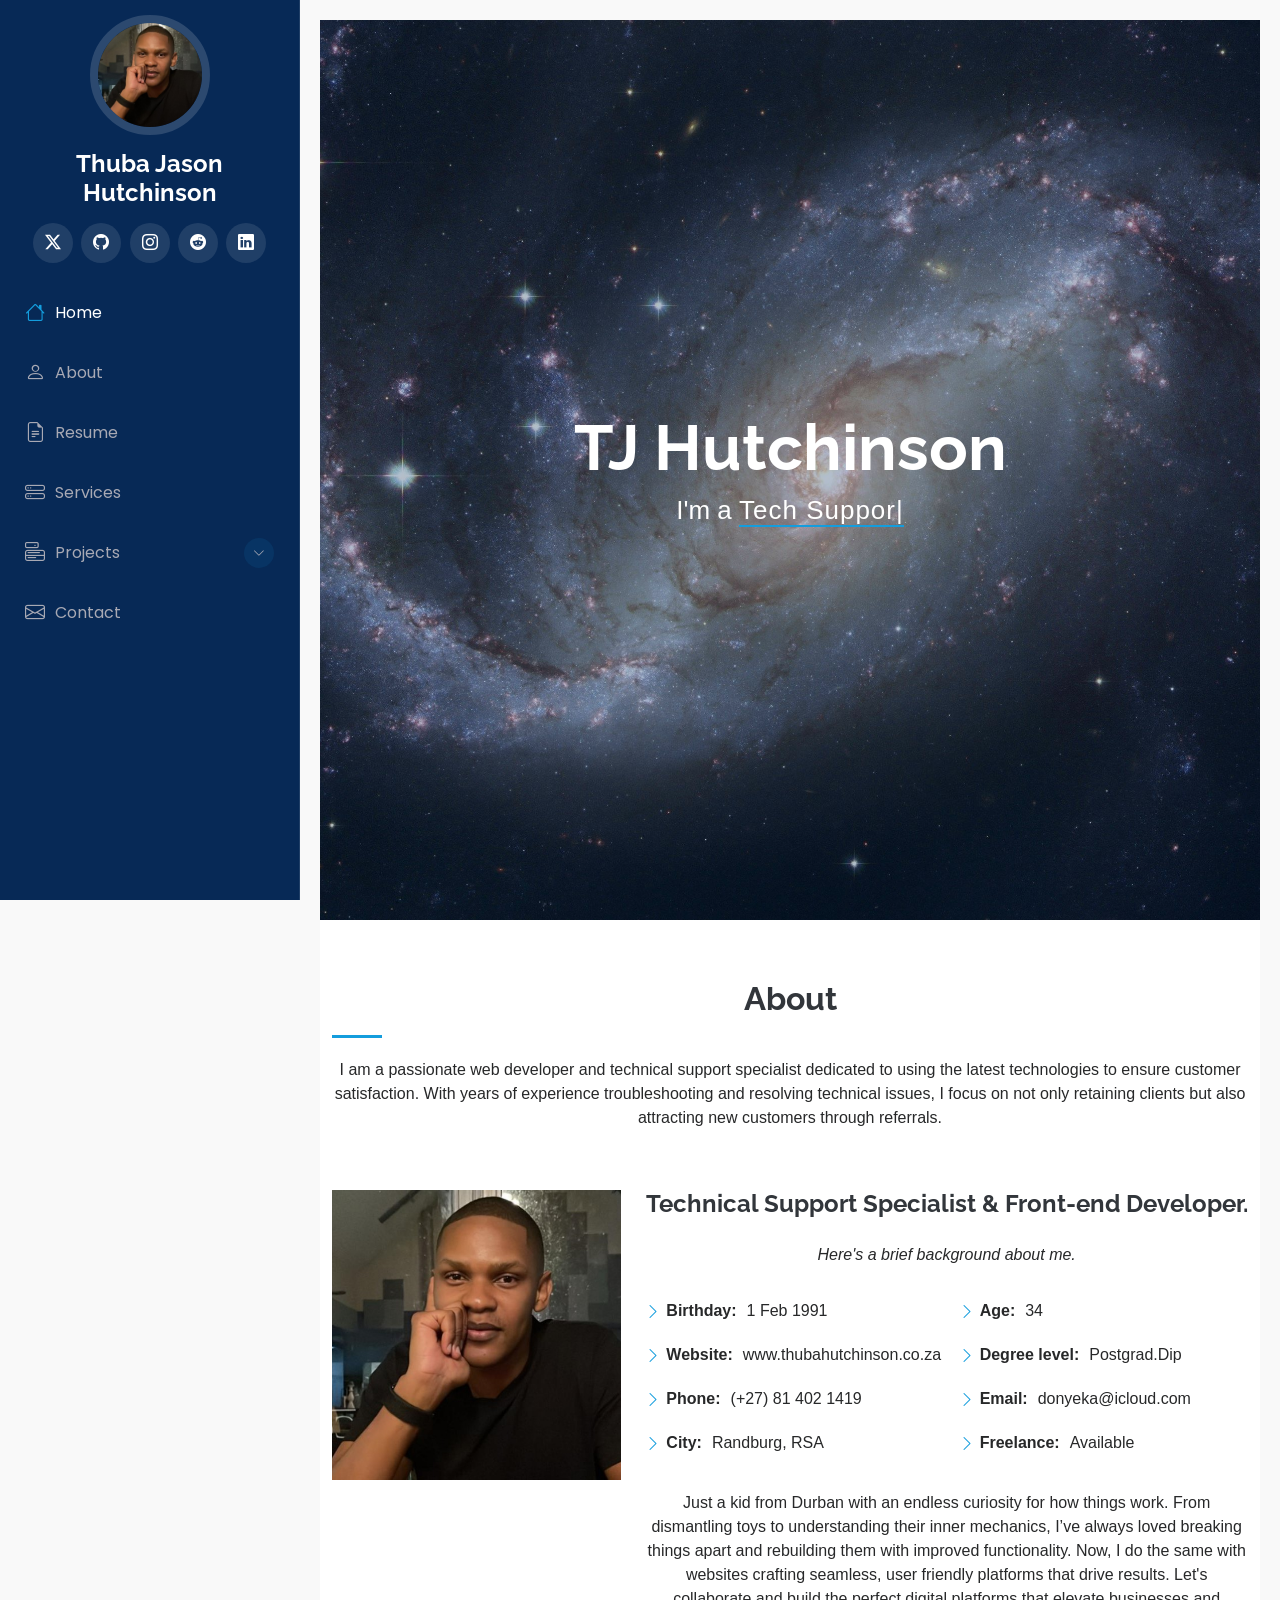
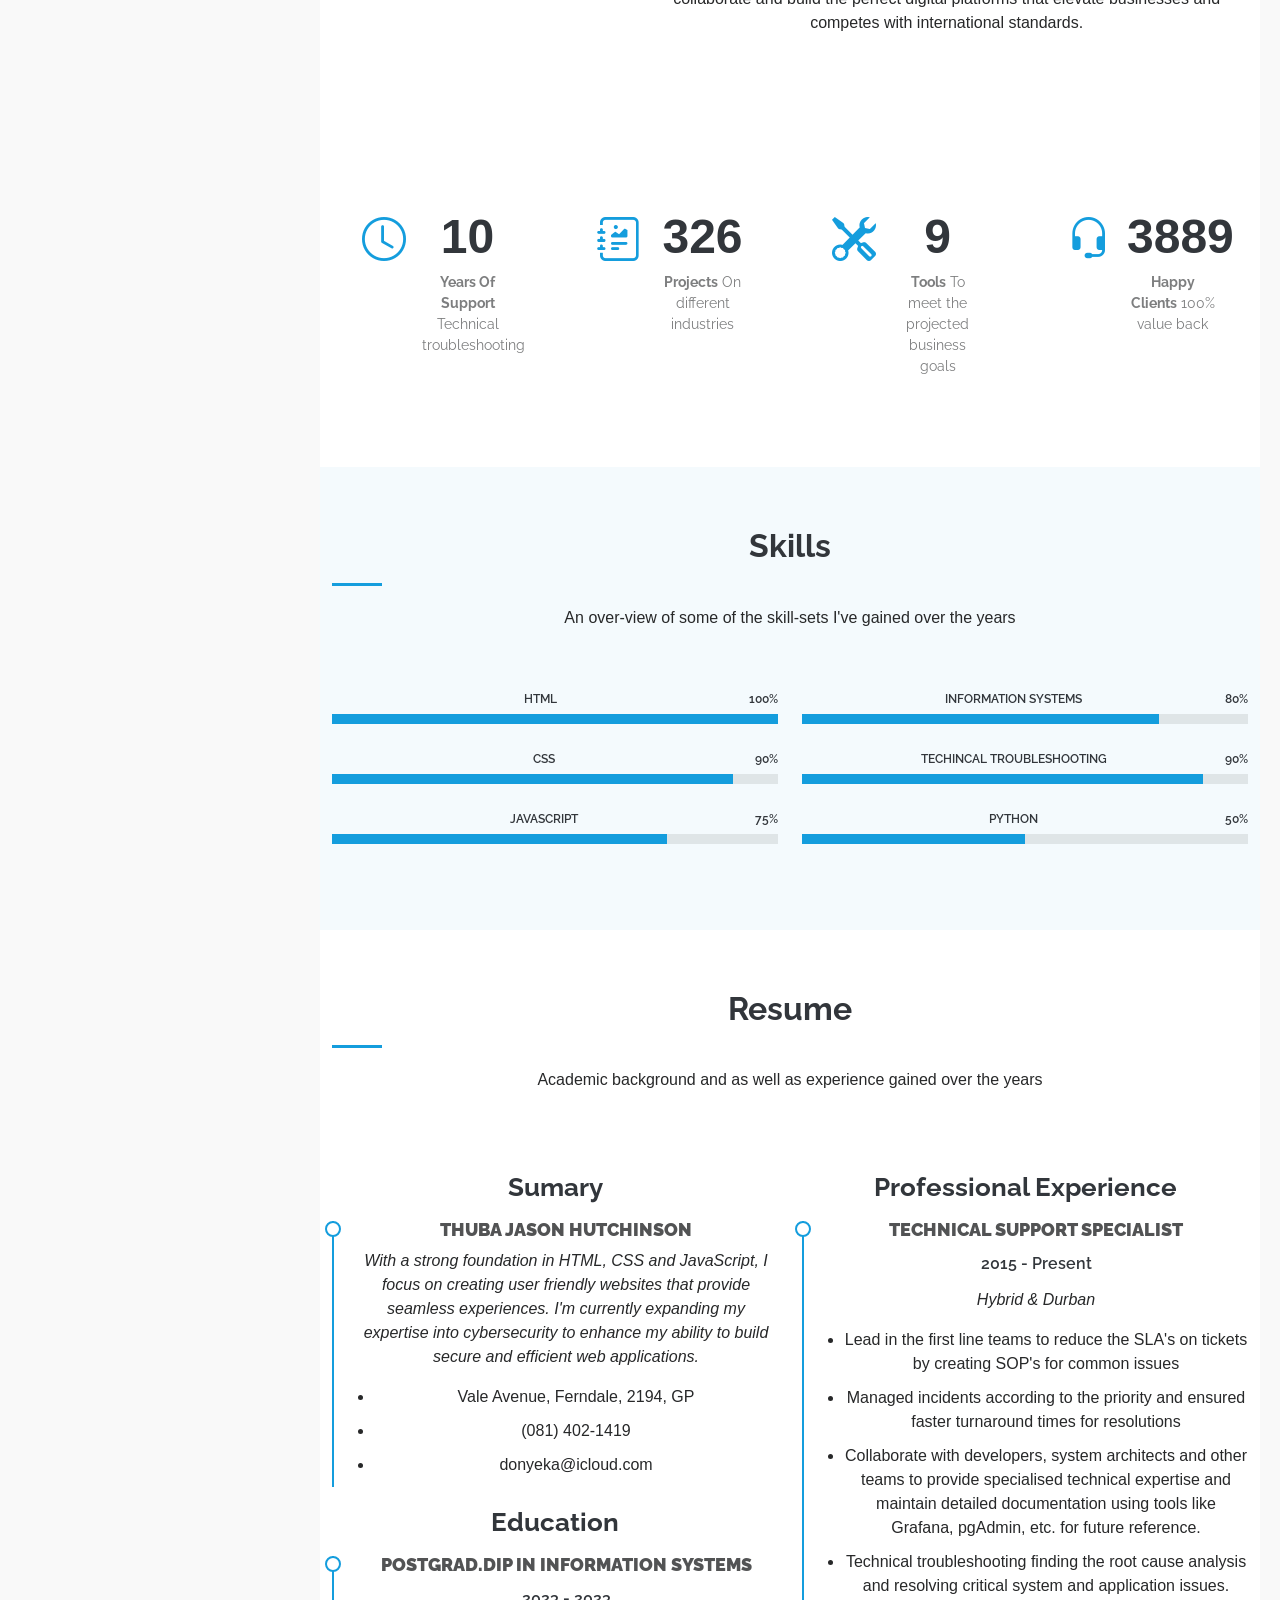
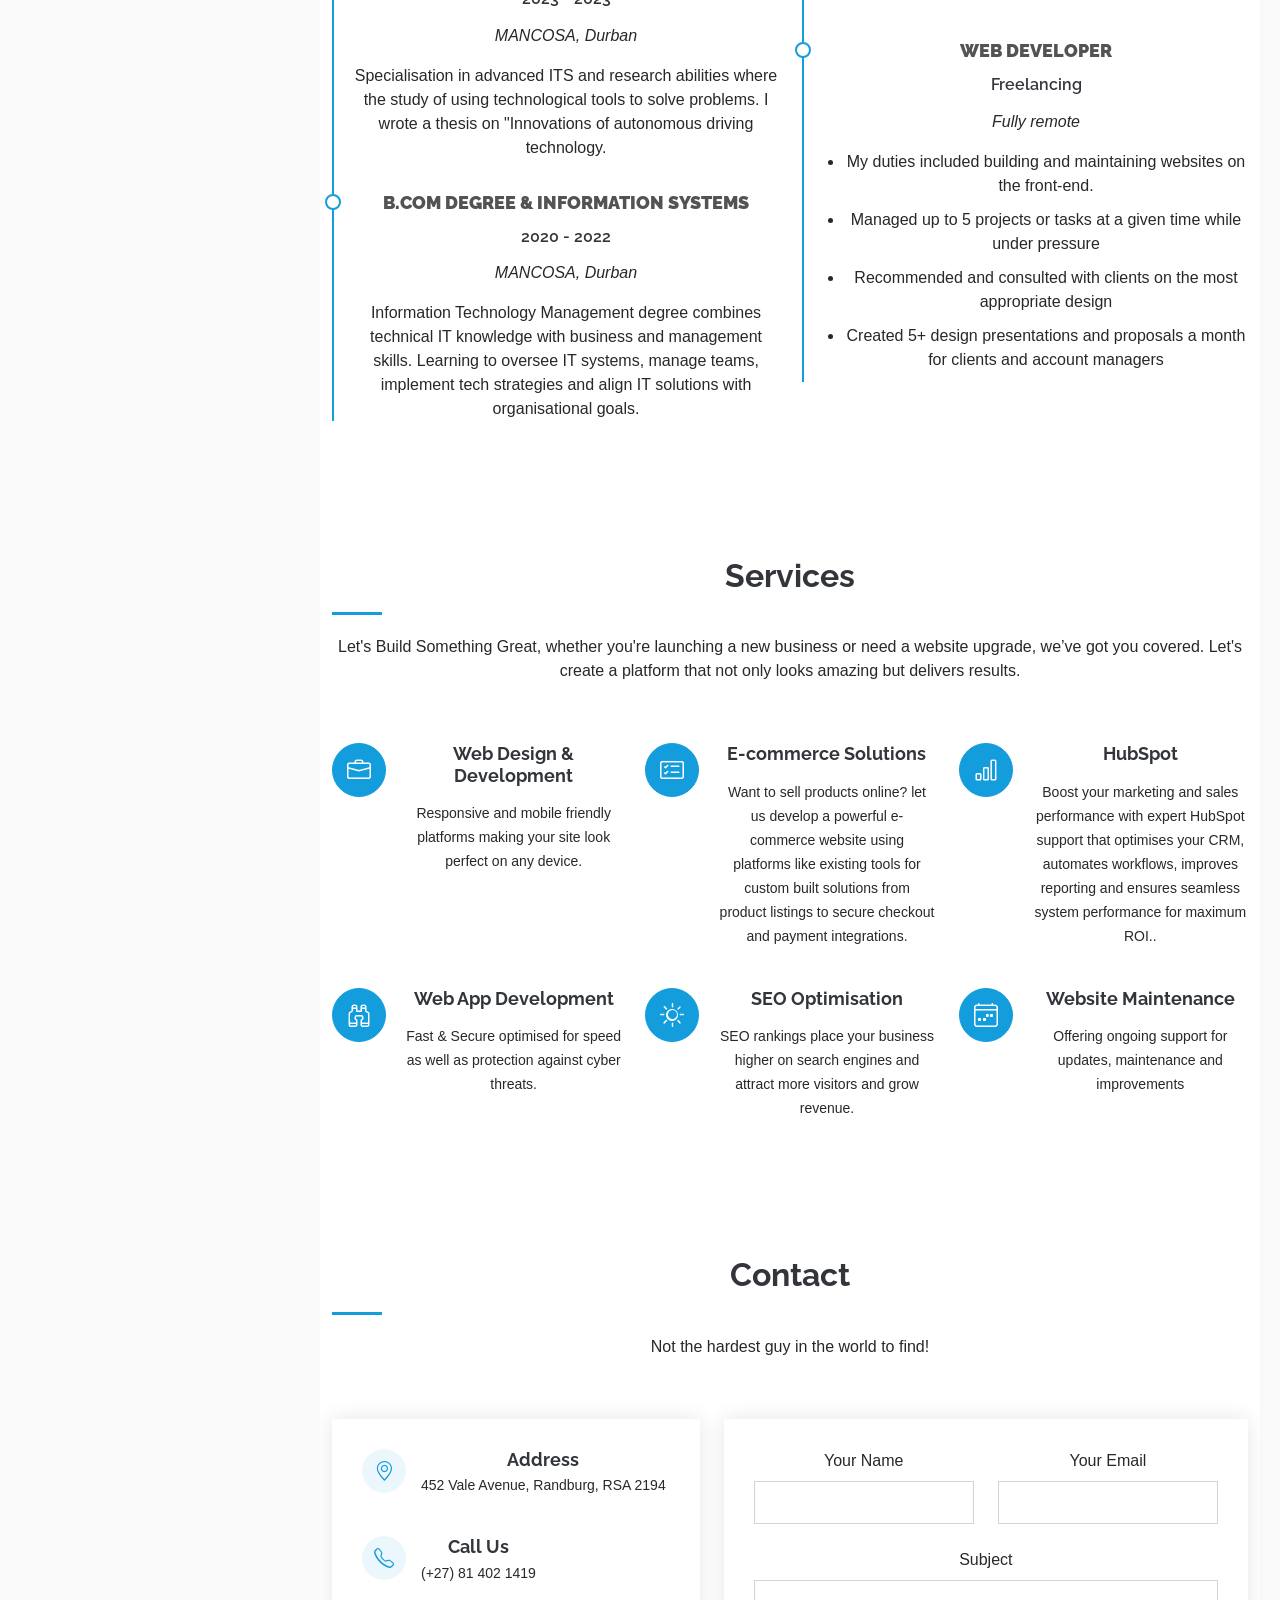
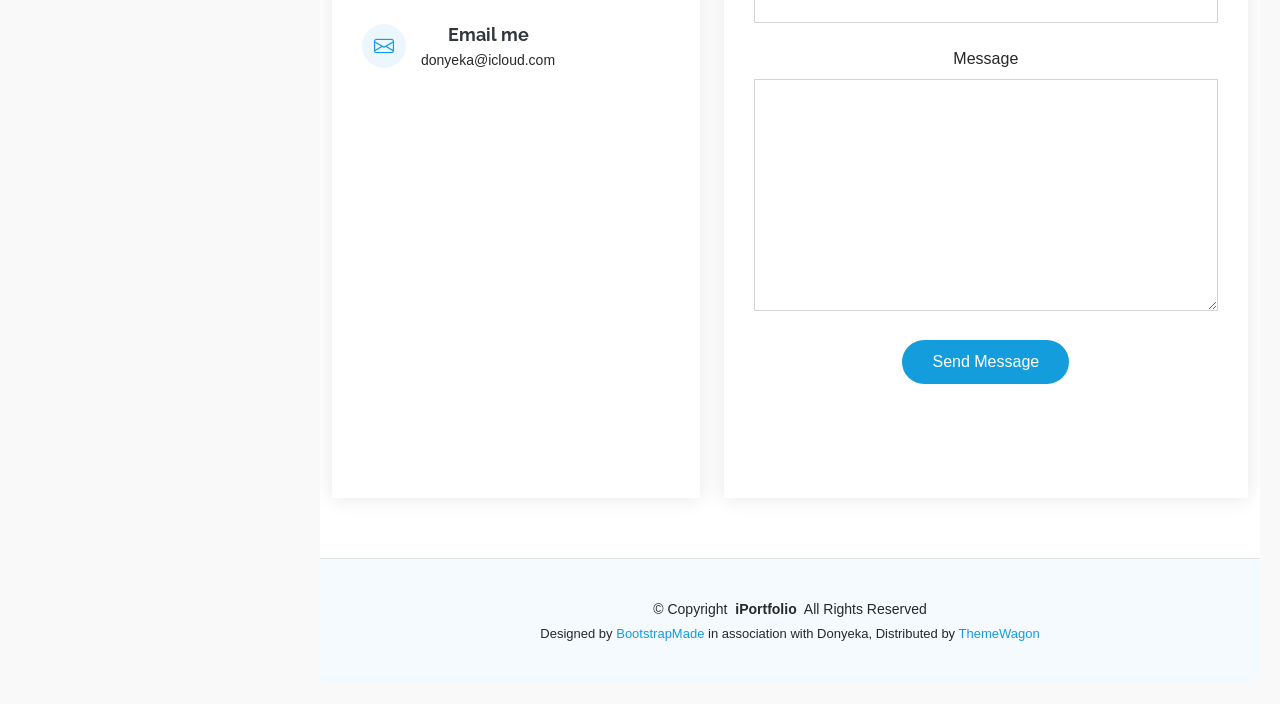
<file: index.html>
<!DOCTYPE html>
<html lang="en">

<head>
  <meta charset="utf-8">
  <meta content="width=device-width, initial-scale=1.0" name="viewport">
  <title>Thuba Jason Hutchinson</title>
  <meta content="" name="description">
  <meta content="" name="keywords">

  <!-- Favicons -->
  <link href="assets/img/favicon1.ico" rel="icon">
  <link href="assets/img/apple-touch-icon.png" rel="apple-touch-icon">

  <!-- Fonts -->
  <link href="https://fonts.googleapis.com" rel="preconnect">
  <link href="https://fonts.gstatic.com" rel="preconnect" crossorigin>
  <link href="https://fonts.googleapis.com/css2?family=Roboto:ital,wght@0,100;0,300;0,400;0,500;0,700;0,900;1,100;1,300;1,400;1,500;1,700;1,900&family=Poppins:ital,wght@0,100;0,200;0,300;0,400;0,500;0,600;0,700;0,800;0,900;1,100;1,200;1,300;1,400;1,500;1,600;1,700;1,800;1,900&family=Raleway:ital,wght@0,100;0,200;0,300;0,400;0,500;0,600;0,700;0,800;0,900;1,100;1,200;1,300;1,400;1,500;1,600;1,700;1,800;1,900&display=swap" rel="stylesheet">

  <!-- Vendor CSS Files -->
  <link href="assets/vendor/bootstrap/css/bootstrap.min.css" rel="stylesheet">
  <link href="assets/vendor/bootstrap-icons/bootstrap-icons.css" rel="stylesheet">
  <link href="assets/vendor/aos/aos.css" rel="stylesheet">
  <link href="assets/vendor/glightbox/css/glightbox.min.css" rel="stylesheet">
  <link href="assets/vendor/swiper/swiper-bundle.min.css" rel="stylesheet">

  <!-- Main CSS File -->
  <link href="assets/css/main.css" rel="stylesheet">
  <link rel="stylesheet" href="forms/tracker/tracker-styles.css">

  <!-- =======================================================
  * Template Name: iPortfolio
  * Template URL: https://bootstrapmade.com/iportfolio-bootstrap-portfolio-websites-template/
  * Updated: Jun 29 2024 with Bootstrap v5.3.3
  * Author: BootstrapMade.com
  * License: https://bootstrapmade.com/license/
  ======================================================== -->
</head>

<body class="index-page">

  <header id="header" class="header dark-background d-flex flex-column">
    <i class="header-toggle d-xl-none bi bi-list"></i>

    <div class="profile-img">
      <img src="assets/img/profile.jpg" alt="" class="img-fluid rounded-circle">
    </div>

    <a href="index.html" class="logo d-flex align-items-center justify-content-center">
      <!-- Uncomment the line below if you also wish to use an image logo -->
      <!-- <img src="assets/img/logo.png" alt=""> -->
      <h1 class="sitename">Thuba Jason Hutchinson</h1>
    </a>

    <div class="social-links text-center">
      <a href="https://x.com/d0ny3k4" target="_blank" class="twitter"><i class="bi bi-twitter-x"></i></a>
      <a href="http://www.github.com/D0ny3k4" target="_blank" class="facebook"><i class="bi bi-github"></i></a>
      <a href="http://www.instagram.com/khwezi_luniko" target="_blank" class="instagram"><i class="bi bi-instagram"></i></a>
      <a href="https://www.reddit.com/user/D0ny3k429/" target="_blank" class="google-plus"><i class="bi bi-reddit"></i></a>
      <a href="https://www.linkedin.com/in/thuba-hutchinson-411421a8/" target="_blank" class="linkedin"><i class="bi bi-linkedin"></i></a>
    </div>

    <nav id="navmenu" class="navmenu">
      <ul>
        <li><a href="#hero" class="active"><i class="bi bi-house navicon"></i>Home</a></li>
        <li><a href="#about"><i class="bi bi-person navicon"></i> About</a></li>
        <li><a href="#resume"><i class="bi bi-file-earmark-text navicon"></i> Resume</a></li>
        <!-- <li><a href="#portfolio"><i class="bi bi-images navicon"></i> Portfolio</a></li>-->
        <li><a href="#services"><i class="bi bi-hdd-stack navicon"></i> Services</a></li>
        <li class="dropdown"><a href="#"><i class="bi bi-menu-button navicon"></i> <span>Projects</span> <i class="bi bi-chevron-down toggle-dropdown"></i></a>
          <ul>
            <li><a href="score-tracker.html" target="_blank">Score Tracker</a></li>
            <li class="dropdown"><a href="#"><span>Deep Dropdown</span> <i class="bi bi-chevron-down toggle-dropdown"></i></a>
              <ul>
                <li><a href="#">Deep Dropdown 1</a></li>
                <li><a href="#">Deep Dropdown 2</a></li>
                <li><a href="#">Deep Dropdown 3</a></li>
                <li><a href="#">Deep Dropdown 4</a></li>
                <li><a href="#">Deep Dropdown 5</a></li>
              </ul>
            </li>
            <li><a href="#">Dropdown 2</a></li>
            <li><a href="#">Dropdown 3</a></li>
            <li><a href="#">Dropdown 4</a></li>
          </ul>
        </li>
        <li><a href="#contact"><i class="bi bi-envelope navicon"></i> Contact</a></li>
      </ul>
    </nav>

  </header>

  <main class="main">

    <!-- Hero Section -->
    <section id="hero" class="hero section dark-background">

      <img src="assets\img\testimonials\pexels-pixabay-2150.jpg" alt="" data-aos="fade-in" class="">

      <div class="container" data-aos="fade-up" data-aos-delay="100">
        <h2>TJ Hutchinson</h2>
        <p>I'm a <span class="typed" data-typed-items="Tech Support Specialist,Front-end Developer, HubSpot support, Python student">Designer</span><span class="typed-cursor typed-cursor--blink" aria-hidden="true"></span><span class="typed-cursor typed-cursor--blink" aria-hidden="true"></span></p>
      </div>

    </section><!-- /Hero Section -->

    <!-- About Section -->
    <section id="about" class="about section">

      <!-- Section Title -->
      <div class="container section-title" data-aos="fade-up">
        <h2>About</h2>
        <p>I am a passionate web developer and technical support specialist dedicated to using the latest technologies to ensure customer satisfaction.
          With years of experience troubleshooting and resolving technical issues, I focus on not only retaining clients but also attracting new customers through referrals.</p>
      </div><!-- End Section Title -->

      <div class="container" data-aos="fade-up" data-aos-delay="100">

        <div class="row gy-4 justify-content-center">
          <div class="col-lg-4">
            <img src="assets/img/profile.jpg" class="img-fluid" alt="">
          </div>
          <div class="col-lg-8 content">
            <h2>Technical Support Specialist &amp; Front-end Developer.</h2>
            <p class="fst-italic py-3">
              Here's a brief background about me.
            </p>
            <div class="row">
              <div class="col-lg-6">
                <ul>
                  <li><i class="bi bi-chevron-right"></i> <strong>Birthday:</strong> <span>1 Feb 1991</span></li>
                  <li><i class="bi bi-chevron-right"></i> <strong>Website:</strong> <span>www.thubahutchinson.co.za</span></li>
                  <li><i class="bi bi-chevron-right"></i> <strong>Phone:</strong> <span>(+27) 81 402 1419</span></li>
                  <li><i class="bi bi-chevron-right"></i> <strong>City:</strong> <span>Randburg, RSA</span></li>
                </ul>
              </div>
              <div class="col-lg-6">
                <ul>
                  <li><i class="bi bi-chevron-right"></i> <strong>Age:</strong> <span>34</span></li>
                  <li><i class="bi bi-chevron-right"></i> <strong>Degree level:</strong> <span>Postgrad.Dip</span></li>
                  <li><i class="bi bi-chevron-right"></i> <strong>Email:</strong> <span>donyeka@icloud.com</span></li>
                  <li><i class="bi bi-chevron-right"></i> <strong>Freelance:</strong> <span>Available</span></li>
                </ul>
              </div>
            </div>
            <p class="py-3">
              Just a kid from Durban with an endless curiosity for how things work. From dismantling toys to understanding their inner mechanics, I’ve always loved breaking things apart and rebuilding them with improved functionality.
              Now, I do the same with websites crafting seamless, user friendly platforms that drive results. Let's collaborate and build the perfect digital platforms that elevate businesses and competes with international standards.
            </p>
          </div>
        </div>

      </div>

    </section><!-- /About Section -->

    <!-- Stats Section -->
    <section id="stats" class="stats section">

      <div class="container" data-aos="fade-up" data-aos-delay="100">

        <div class="row gy-4">

          <div class="col-lg-3 col-md-6">
            <div class="stats-item">
              <i class="bi bi-clock"></i>
              <span data-purecounter-start="0" data-purecounter-end="11" data-purecounter-duration="1" class="purecounter"></span>
              <p><strong>Years Of Support</strong> <span>Technical troubleshooting</span></p>
            </div>
          </div><!-- End Stats Item -->

          <div class="col-lg-3 col-md-6">
            <div class="stats-item">
              <i class="bi bi-journal-richtext"></i>
              <span data-purecounter-start="0" data-purecounter-end="521" data-purecounter-duration="1.5" class="purecounter"></span>
              <p><strong>Projects</strong> <span>On different industries</span></p>
            </div>
          </div><!-- End Stats Item -->

          <div class="col-lg-3 col-md-6">
            <div class="stats-item">
              <i class="bi bi-tools"></i>
              <span data-purecounter-start="0" data-purecounter-end="20" data-purecounter-duration="2" class="purecounter"></span>
              <p><strong>Tools</strong> <span>To meet the projected business goals</span></p>
            </div>
          </div><!-- End Stats Item -->

          <div class="col-lg-3 col-md-6">
            <div class="stats-item">
              <i class="bi bi-headset"></i>
              <span data-purecounter-start="0" data-purecounter-end="10453" data-purecounter-duration="2.5" class="purecounter"></span>
              <p><strong>Happy Clients</strong> <span>100% value back</span></p>
            </div>
          </div><!-- End Stats Item -->

        </div>

      </div>

    </section><!-- /Stats Section -->

    <!-- Skills Section -->
    <section id="skills" class="skills section light-background">

      <!-- Section Title -->
      <div class="container section-title" data-aos="fade-up">
        <h2>Skills</h2>
        <p>An over-view of some of the skill-sets I've gained over the years</p>
      </div><!-- End Section Title -->

      <div class="container" data-aos="fade-up" data-aos-delay="100">

        <div class="row skills-content skills-animation">

          <div class="col-lg-6">

            <div class="progress">
              <span class="skill"><span>HTML</span> <i class="val">100%</i></span>
              <div class="progress-bar-wrap">
                <div class="progress-bar" role="progressbar" aria-valuenow="100" aria-valuemin="0" aria-valuemax="100"></div>
              </div>
            </div><!-- End Skills Item -->

            <div class="progress">
              <span class="skill"><span>CSS</span> <i class="val">90%</i></span>
              <div class="progress-bar-wrap">
                <div class="progress-bar" role="progressbar" aria-valuenow="90" aria-valuemin="0" aria-valuemax="100"></div>
              </div>
            </div><!-- End Skills Item -->

            <div class="progress">
              <span class="skill"><span>JavaScript</span> <i class="val">75%</i></span>
              <div class="progress-bar-wrap">
                <div class="progress-bar" role="progressbar" aria-valuenow="75" aria-valuemin="0" aria-valuemax="100"></div>
              </div>
            </div><!-- End Skills Item -->

          </div>

          <div class="col-lg-6">

            <div class="progress">
              <span class="skill"><span>Information systems</span> <i class="val">80%</i></span>
              <div class="progress-bar-wrap">
                <div class="progress-bar" role="progressbar" aria-valuenow="80" aria-valuemin="0" aria-valuemax="100"></div>
              </div>
            </div><!-- End Skills Item -->

            <div class="progress">
              <span class="skill"><span>Techincal Troubleshooting</span> <i class="val">90%</i></span>
              <div class="progress-bar-wrap">
                <div class="progress-bar" role="progressbar" aria-valuenow="90" aria-valuemin="0" aria-valuemax="100"></div>
              </div>
            </div><!-- End Skills Item -->

            <div class="progress">
              <span class="skill"><span>Python</span> <i class="val">50%</i></span>
              <div class="progress-bar-wrap">
                <div class="progress-bar" role="progressbar" aria-valuenow="50" aria-valuemin="0" aria-valuemax="100"></div>
              </div>
            </div><!-- End Skills Item -->

          </div>

        </div>

      </div>

    </section><!-- /Skills Section -->

    <!-- Resume Section -->
    <section id="resume" class="resume section">

      <!-- Section Title -->
      <div class="container section-title" data-aos="fade-up">
        <h2>Resume</h2>
        <p>Academic background and as well as experience gained over the years</p>
      </div><!-- End Section Title -->

      <div class="container">

        <div class="row">

          <div class="col-lg-6" data-aos="fade-up" data-aos-delay="100">
            <h3 class="resume-title">Sumary</h3>

            <div class="resume-item pb-0">
              <h4><b>Thuba Jason Hutchinson</b></h4>
              <p><em>With a strong foundation in HTML, CSS and JavaScript, I focus on creating user friendly websites that provide seamless experiences. I'm currently expanding my expertise into cybersecurity to enhance my ability to build secure and efficient web applications.</em></p>
              <ul>
                <li>Vale Avenue, Ferndale, 2194, GP</li>
                <li>(081) 402-1419</li>
                <li>donyeka@icloud.com</li>
              </ul>
            </div><!-- Edn Resume Item -->

            <h3 class="resume-title">Education</h3>
            <div class="resume-item">
              <h4><b>Postgrad.Dip in Information Systems</b></h4>
              <h5>2023 - 2023</h5>
              <p><em>MANCOSA, Durban</em></p>
              <p>Specialisation in advanced ITS and research abilities where the study of using technological tools to solve problems. I wrote a thesis on "Innovations of autonomous driving technology.</p>
            </div><!-- Edn Resume Item -->  <a scr href="(https://drive.google.com/file/d/1AzP_F69uy9E84C9HO2x2b8rRWsTq1Fk8/view)"></a>

            <div class="resume-item">
              <h4><b>B.Com Degree &amp; Information Systems</b></h4>
              <h5>2020 - 2022</h5>
              <p><em>MANCOSA, Durban</em></p>
              <p>Information Technology Management degree combines technical IT knowledge with business and management skills. 
                Learning to oversee IT systems, manage teams, implement tech strategies and align IT solutions with organisational goals.</p>
            </div><!-- Edn Resume Item -->

          </div>

          <div class="col-lg-6" data-aos="fade-up" data-aos-delay="200">
            <h3 class="resume-title">Professional Experience</h3>
            <div class="resume-item">
              <h4><b>Technical Support Specialist</b></h4>
              <h5>2015 - Present</h5>
              <p><em>Hybrid & Durban </em></p>
              <ul>
                <li>Lead in the first line teams to reduce the SLA's on tickets by creating SOP's for common issues</li>
                <li>Managed incidents according to the priority and ensured faster turnaround times for resolutions</li>
                <li>Collaborate with developers, system architects and other teams to provide specialised technical expertise and maintain detailed documentation using tools like Grafana, pgAdmin, etc. for future reference.</li>
                <li>Technical troubleshooting finding the root cause analysis and resolving critical system and application issues.</li>
              </ul>
            </div><!-- Edn Resume Item -->

            <div class="resume-item">
              <h4><b>Web Developer</b></h4>
              <h5>Freelancing</h5>
              <p><em>Fully remote</em></p>
              <ul>
                <li>My duties included building and maintaining websites on the front-end.</li>
                <li>Managed up to 5 projects or tasks at a given time while under pressure</li>
                <li>Recommended and consulted with clients on the most appropriate design</li>
                <li>Created 5+ design presentations and proposals a month for clients and account managers</li>
              </ul>
            </div><!-- Edn Resume Item -->

          </div>

        </div>

      </div>

    </section><!-- /Resume Section -->

    <!-- Portfolio Section -->
    <!-- <section id="portfolio" class="portfolio section light-background">

      <!-- Section Title -->
    <!--  <div class="container section-title" data-aos="fade-up">
        <h2>Portfolio</h2>
        <p>Magnam dolores commodi suscipit. Necessitatibus eius consequatur ex aliquid fuga eum quidem. Sit sint consectetur velit. Quisquam quos quisquam cupiditate. Et nemo qui impedit suscipit alias ea. Quia fugiat sit in iste officiis commodi quidem hic quas.</p>
      </div><!-- End Section Title -->

    <!--  <div class="container">

        <div class="isotope-layout" data-default-filter="*" data-layout="masonry" data-sort="original-order">

          <ul class="portfolio-filters isotope-filters" data-aos="fade-up" data-aos-delay="100">
            <li data-filter="*" class="filter-active">All</li>
            <li data-filter=".filter-app">App</li>
            <li data-filter=".filter-product">Product</li>
            <li data-filter=".filter-branding">Branding</li>
            <li data-filter=".filter-books">Books</li>
          </ul><!-- End Portfolio Filters -->

      <!--    <div class="row gy-4 isotope-container" data-aos="fade-up" data-aos-delay="200">

            <div class="col-lg-4 col-md-6 portfolio-item isotope-item filter-app">
              <div class="portfolio-content h-100">
                <img src="assets/img/portfolio/app-1.jpg" class="img-fluid" alt="">
                <div class="portfolio-info">
                  <h4>App 1</h4>
                  <p>Lorem ipsum, dolor sit amet consectetur</p>
                  <a href="assets/img/portfolio/app-1.jpg" title="App 1" data-gallery="portfolio-gallery-app" class="glightbox preview-link"><i class="bi bi-zoom-in"></i></a>
                  <a href="portfolio-details.html" title="More Details" class="details-link"><i class="bi bi-link-45deg"></i></a>
                </div>
              </div>
            </div><!-- End Portfolio Item -->

      <!--      <div class="col-lg-4 col-md-6 portfolio-item isotope-item filter-product">
              <div class="portfolio-content h-100">
                <img src="assets/img/portfolio/product-1.jpg" class="img-fluid" alt="">
                <div class="portfolio-info">
                  <h4>Product 1</h4>
                  <p>Lorem ipsum, dolor sit amet consectetur</p>
                  <a href="assets/img/portfolio/product-1.jpg" title="Product 1" data-gallery="portfolio-gallery-product" class="glightbox preview-link"><i class="bi bi-zoom-in"></i></a>
                  <a href="portfolio-details.html" title="More Details" class="details-link"><i class="bi bi-link-45deg"></i></a>
                </div>
              </div>
            </div><!-- End Portfolio Item -->

        <!--    <div class="col-lg-4 col-md-6 portfolio-item isotope-item filter-branding">
              <div class="portfolio-content h-100">
                <img src="assets/img/portfolio/branding-1.jpg" class="img-fluid" alt="">
                <div class="portfolio-info">
                  <h4>Branding 1</h4>
                  <p>Lorem ipsum, dolor sit amet consectetur</p>
                  <a href="assets/img/portfolio/branding-1.jpg" title="Branding 1" data-gallery="portfolio-gallery-branding" class="glightbox preview-link"><i class="bi bi-zoom-in"></i></a>
                  <a href="portfolio-details.html" title="More Details" class="details-link"><i class="bi bi-link-45deg"></i></a>
                </div>
              </div>
            </div><!-- End Portfolio Item -->

        <!--    <div class="col-lg-4 col-md-6 portfolio-item isotope-item filter-books">
              <div class="portfolio-content h-100">
                <img src="assets/img/portfolio/books-1.jpg" class="img-fluid" alt="">
                <div class="portfolio-info">
                  <h4>Books 1</h4>
                  <p>Lorem ipsum, dolor sit amet consectetur</p>
                  <a href="assets/img/portfolio/books-1.jpg" title="Branding 1" data-gallery="portfolio-gallery-book" class="glightbox preview-link"><i class="bi bi-zoom-in"></i></a>
                  <a href="portfolio-details.html" title="More Details" class="details-link"><i class="bi bi-link-45deg"></i></a>
                </div>
              </div>
            </div><!-- End Portfolio Item -->

        <!--    <div class="col-lg-4 col-md-6 portfolio-item isotope-item filter-app">
              <div class="portfolio-content h-100">
                <img src="assets/img/portfolio/app-2.jpg" class="img-fluid" alt="">
                <div class="portfolio-info">
                  <h4>App 2</h4>
                  <p>Lorem ipsum, dolor sit amet consectetur</p>
                  <a href="assets/img/portfolio/app-2.jpg" title="App 2" data-gallery="portfolio-gallery-app" class="glightbox preview-link"><i class="bi bi-zoom-in"></i></a>
                  <a href="portfolio-details.html" title="More Details" class="details-link"><i class="bi bi-link-45deg"></i></a>
                </div>
              </div>
            </div><!-- End Portfolio Item -->

        <!--    <div class="col-lg-4 col-md-6 portfolio-item isotope-item filter-product">
              <div class="portfolio-content h-100">
                <img src="assets/img/portfolio/product-2.jpg" class="img-fluid" alt="">
                <div class="portfolio-info">
                  <h4>Product 2</h4>
                  <p>Lorem ipsum, dolor sit amet consectetur</p>
                  <a href="assets/img/portfolio/product-2.jpg" title="Product 2" data-gallery="portfolio-gallery-product" class="glightbox preview-link"><i class="bi bi-zoom-in"></i></a>
                  <a href="portfolio-details.html" title="More Details" class="details-link"><i class="bi bi-link-45deg"></i></a>
                </div>
              </div>
            </div><!-- End Portfolio Item -->

        <!--    <div class="col-lg-4 col-md-6 portfolio-item isotope-item filter-branding">
              <div class="portfolio-content h-100">
                <img src="assets/img/portfolio/branding-2.jpg" class="img-fluid" alt="">
                <div class="portfolio-info">
                  <h4>Branding 2</h4>
                  <p>Lorem ipsum, dolor sit amet consectetur</p>
                  <a href="assets/img/portfolio/branding-2.jpg" title="Branding 2" data-gallery="portfolio-gallery-branding" class="glightbox preview-link"><i class="bi bi-zoom-in"></i></a>
                  <a href="portfolio-details.html" title="More Details" class="details-link"><i class="bi bi-link-45deg"></i></a>
                </div>
              </div>
            </div><!-- End Portfolio Item -->

        <!--    <div class="col-lg-4 col-md-6 portfolio-item isotope-item filter-books">
              <div class="portfolio-content h-100">
                <img src="assets/img/portfolio/books-2.jpg" class="img-fluid" alt="">
                <div class="portfolio-info">
                  <h4>Books 2</h4>
                  <p>Lorem ipsum, dolor sit amet consectetur</p>
                  <a href="assets/img/portfolio/books-2.jpg" title="Branding 2" data-gallery="portfolio-gallery-book" class="glightbox preview-link"><i class="bi bi-zoom-in"></i></a>
                  <a href="portfolio-details.html" title="More Details" class="details-link"><i class="bi bi-link-45deg"></i></a>
                </div>
              </div>
            </div><!-- End Portfolio Item -->

        <!--    <div class="col-lg-4 col-md-6 portfolio-item isotope-item filter-app">
              <div class="portfolio-content h-100">
                <img src="assets/img/portfolio/app-3.jpg" class="img-fluid" alt="">
                <div class="portfolio-info">
                  <h4>App 3</h4>
                  <p>Lorem ipsum, dolor sit amet consectetur</p>
                  <a href="assets/img/portfolio/app-3.jpg" title="App 3" data-gallery="portfolio-gallery-app" class="glightbox preview-link"><i class="bi bi-zoom-in"></i></a>
                  <a href="portfolio-details.html" title="More Details" class="details-link"><i class="bi bi-link-45deg"></i></a>
                </div>
              </div>
            </div><!-- End Portfolio Item -->

        <!--    <div class="col-lg-4 col-md-6 portfolio-item isotope-item filter-product">
              <div class="portfolio-content h-100">
                <img src="assets/img/portfolio/product-3.jpg" class="img-fluid" alt="">
                <div class="portfolio-info">
                  <h4>Product 3</h4>
                  <p>Lorem ipsum, dolor sit amet consectetur</p>
                  <a href="assets/img/portfolio/product-3.jpg" title="Product 3" data-gallery="portfolio-gallery-product" class="glightbox preview-link"><i class="bi bi-zoom-in"></i></a>
                  <a href="portfolio-details.html" title="More Details" class="details-link"><i class="bi bi-link-45deg"></i></a>
                </div>
              </div>
            </div><!-- End Portfolio Item -->

        <!--    <div class="col-lg-4 col-md-6 portfolio-item isotope-item filter-branding">
              <div class="portfolio-content h-100">
                <img src="assets/img/portfolio/branding-3.jpg" class="img-fluid" alt="">
                <div class="portfolio-info">
                  <h4>Branding 3</h4>
                  <p>Lorem ipsum, dolor sit amet consectetur</p>
                  <a href="assets/img/portfolio/branding-3.jpg" title="Branding 2" data-gallery="portfolio-gallery-branding" class="glightbox preview-link"><i class="bi bi-zoom-in"></i></a>
                  <a href="portfolio-details.html" title="More Details" class="details-link"><i class="bi bi-link-45deg"></i></a>
                </div>
              </div>
            </div><!-- End Portfolio Item -->

        <!--    <div class="col-lg-4 col-md-6 portfolio-item isotope-item filter-books">
              <div class="portfolio-content h-100">
                <img src="assets/img/portfolio/books-3.jpg" class="img-fluid" alt="">
                <div class="portfolio-info">
                  <h4>Books 3</h4>
                  <p>Lorem ipsum, dolor sit amet consectetur</p>
                  <a href="assets/img/portfolio/books-3.jpg" title="Branding 3" data-gallery="portfolio-gallery-book" class="glightbox preview-link"><i class="bi bi-zoom-in"></i></a>
                  <a href="portfolio-details.html" title="More Details" class="details-link"><i class="bi bi-link-45deg"></i></a>
                </div>
              </div>
            </div><!-- End Portfolio Item -->

          </div><!-- End Portfolio Container -->

        </div>

      </div>

    </section><!-- /Portfolio Section -->

    <!-- Services Section -->
    <section id="services" class="services section">

      <!-- Section Title -->
      <div class="container section-title" data-aos="fade-up">
        <h2>Services</h2>
        <p>Let's Build Something Great, whether you're launching a new business or need a website upgrade, we’ve got you covered. Let's create a platform that not only looks amazing but delivers results.</p>
      </div><!-- End Section Title -->

      <div class="container">

        <div class="row gy-4">

          <div class="col-lg-4 col-md-6 service-item d-flex" data-aos="fade-up" data-aos-delay="100">
            <div class="icon flex-shrink-0"><i class="bi bi-briefcase"></i></div>
            <div>
              <h4 class="title" class="stretched-link"> Web Design & Development</h4>
              <p class="description">Responsive and mobile friendly platforms making your site look perfect on any device.</p>
            </div>
          </div>
          <!-- End Service Item -->

          <div class="col-lg-4 col-md-6 service-item d-flex" data-aos="fade-up" data-aos-delay="200">
            <div class="icon flex-shrink-0"><i class="bi bi-card-checklist"></i></div>
            <div>
              <h4 class="title" class="stretched-link"> E-commerce Solutions</a></h4>
              <p class="description">Want to sell products online? let us develop a powerful e-commerce website using platforms like existing tools for custom built solutions from product listings to secure checkout and payment integrations.</p>
            </div>
          </div><!-- End Service Item -->

          <div class="col-lg-4 col-md-6 service-item d-flex" data-aos="fade-up" data-aos-delay="300">
            <div class="icon flex-shrink-0"><i class="bi bi-bar-chart"></i></div>
            <div>
              <h4 class="title" class="stretched-link"> HubSpot</a></h4>
              <p class="description">Boost your marketing and sales performance with expert HubSpot support that optimises your CRM, automates workflows, improves reporting and ensures seamless system performance for maximum ROI..</p>
            </div>
          </div><!-- End Service Item -->

          <div class="col-lg-4 col-md-6 service-item d-flex" data-aos="fade-up" data-aos-delay="400">
            <div class="icon flex-shrink-0"><i class="bi bi-binoculars"></i></div>
            <div>
              <h4 class="title" class="stretched-link"> Web App Development</a></h4>
              <p class="description">Fast & Secure optimised for speed as well as protection against cyber threats.</p>
            </div>
          </div><!-- End Service Item -->

          <div class="col-lg-4 col-md-6 service-item d-flex" data-aos="fade-up" data-aos-delay="500">
            <div class="icon flex-shrink-0"><i class="bi bi-brightness-high"></i></div>
            <div>
              <h4 class="title" class="stretched-link"> SEO Optimisation</a></h4>
              <p class="description">SEO rankings place your business higher on search engines and attract more visitors and grow revenue.</p>
            </div>
          </div><!-- End Service Item -->

          <div class="col-lg-4 col-md-6 service-item d-flex" data-aos="fade-up" data-aos-delay="600">
            <div class="icon flex-shrink-0"><i class="bi bi-calendar4-week"></i></div>
            <div>
              <h4 class="title" class="stretched-link"> Website Maintenance</a></h4>
              <p class="description">Offering ongoing support for updates, maintenance and improvements</p>
            </div>
          </div><!-- End Service Item -->
        </div>
      </div>
    </section><!-- /Services Section -->

    <!-- Testimonials Section -->
    <!-- <section id="testimonials" class="testimonials section light-background">

     Section Title
      <div class="container section-title" data-aos="fade-up">
        <h2>Testimonials</h2>
        <p>Necessitatibus eius consequatur ex aliquid fuga eum quidem sint consectetur velit</p>
      </div> End Section Title

      <div class="container" data-aos="fade-up" data-aos-delay="100">

        <div class="swiper init-swiper">
          <script type="application/json" class="swiper-config">
            {
              "loop": true,
              "speed": 600,
              "autoplay": {
                "delay": 5000
              },
              "slidesPerView": "auto",
              "pagination": {
                "el": ".swiper-pagination",
                "type": "bullets",
                "clickable": true
              },
              "breakpoints": {
                "320": {
                  "slidesPerView": 1,
                  "spaceBetween": 40
                },
                "1200": {
                  "slidesPerView": 3,
                  "spaceBetween": 1
                }
              }
            }
          </script>
          <div class="swiper-wrapper">

            <div class="swiper-slide">
              <div class="testimonial-item">
                <p>
                  <i class="bi bi-quote quote-icon-left"></i>
                  <span>Proin iaculis purus consequat sem cure digni ssim donec porttitora entum suscipit rhoncus. Accusantium quam, ultricies eget id, aliquam eget nibh et. Maecen aliquam, risus at semper.</span>
                  <i class="bi bi-quote quote-icon-right"></i>
                </p>
                <img src="assets/img/testimonials/testimonials-1.jpg" class="testimonial-img" alt="">
                <h3>Saul Goodman</h3>
                <h4>Ceo &amp; Founder</h4>
              </div>
            </div><!-- End testimonial item -->

          <!-- <div class="swiper-slide">
              <div class="testimonial-item">
                <p>
                  <i class="bi bi-quote quote-icon-left"></i>
                  <span>Export tempor illum tamen malis malis eram quae irure esse labore quem cillum quid malis quorum velit fore eram velit sunt aliqua noster fugiat irure amet legam anim culpa.</span>
                  <i class="bi bi-quote quote-icon-right"></i>
                </p>
                <img src="assets/img/testimonials/testimonials-2.jpg" class="testimonial-img" alt="">
                <h3>Sara Wilsson</h3>
                <h4>Designer</h4>
              </div>
            </div> End testimonial item -->

          <!--  <div class="swiper-slide">
              <div class="testimonial-item">
                <p>
                  <i class="bi bi-quote quote-icon-left"></i>
                  <span>Enim nisi quem export duis labore cillum quae magna enim sint quorum nulla quem veniam duis minim tempor labore quem eram duis noster aute amet eram fore quis sint minim.</span>
                  <i class="bi bi-quote quote-icon-right"></i>
                </p>
                <img src="assets/img/testimonials/testimonials-3.jpg" class="testimonial-img" alt="">
                <h3>Jena Karlis</h3>
                <h4>Store Owner</h4>
              </div>
            </div> End testimonial item -->

          <!-- <div class="swiper-slide">
              <div class="testimonial-item">
                <p>
                  <i class="bi bi-quote quote-icon-left"></i>
                  <span>Fugiat enim eram quae cillum dolore dolor amet nulla culpa multos export minim fugiat dolor enim duis veniam ipsum anim magna sunt elit fore quem dolore labore illum veniam.</span>
                  <i class="bi bi-quote quote-icon-right"></i>
                </p>
                <img src="assets/img/testimonials/testimonials-4.jpg" class="testimonial-img" alt="">
                <h3>Matt Brandon</h3>
                <h4>Freelancer</h4>
              </div>
            </div><!-- End testimonial item -->

          <!--  <div class="swiper-slide">
              <div class="testimonial-item">
                <p>
                  <i class="bi bi-quote quote-icon-left"></i>
                  <span>Quis quorum aliqua sint quem legam fore sunt eram irure aliqua veniam tempor noster veniam sunt culpa nulla illum cillum fugiat legam esse veniam culpa fore nisi cillum quid.</span>
                  <i class="bi bi-quote quote-icon-right"></i>
                </p>
                <img src="assets/img/testimonials/testimonials-5.jpg" class="testimonial-img" alt="">
                <h3>John Larson</h3>
                <h4>Entrepreneur</h4>
              </div>
            </div><!-- End testimonial item -->

         <!-- </div>
          <div class="swiper-pagination"></div>
        </div>

      </div>

    </section> /Testimonials Section -->

    <!-- Contact Section -->
    <section id="contact" class="contact section">

      <!-- Section Title -->
      <div class="container section-title" data-aos="fade-up">
        <h2>Contact</h2>
        <p>Not the hardest guy in the world to find!</p>
      </div><!-- End Section Title -->

      <div class="container" data-aos="fade-up" data-aos-delay="100">

        <div class="row gy-4">

          <div class="col-lg-5">

            <div class="info-wrap">
              <div class="info-item d-flex" data-aos="fade-up" data-aos-delay="200">
                <i class="bi bi-geo-alt flex-shrink-0"></i>
                <div>
                  <h3>Address</h3>
                  <p>452 Vale Avenue, Randburg, RSA 2194</p>
                </div>
              </div><!-- End Info Item -->

              <div class="info-item d-flex" data-aos="fade-up" data-aos-delay="300">
                <i class="bi bi-telephone flex-shrink-0"></i>
                <div>
                  <h3>Call Us</h3>
                  <p>(+27) 81 402 1419</p>
                </div>
              </div><!-- End Info Item -->

              <div class="info-item d-flex" data-aos="fade-up" data-aos-delay="400">
                <i class="bi bi-envelope flex-shrink-0"></i>
                <div>
                  <h3>Email me</h3>
                  <p>donyeka@icloud.com</p>
                </div>
              </div><!-- End Info Item -->

              <iframe src="https://www.google.com/maps/embed?pb=!1m18!1m12!1m3!1d3583.704405368755!2d27.987189709932164!3d-26.075915158664245!2m3!1f0!2f0!3f0!3m2!1i1024!2i768!4f13.1!3m3!1m2!1s0x1e95745ec9e8a04d%3A0x4eb204aea16f906b!2s452%20Vale%20Ave%2C%20Ferndale%2C%20Randburg%2C%202194!5e0!3m2!1sen!2sza!4v1742251200980!5m2!1sen!2sza" width="300" height="350" style="border:0;" allowfullscreen="" loading="lazy" referrerpolicy="no-referrer-when-downgrade"></iframe>
            </div>
          </div>

          <div class="col-lg-7">
            <form action="forms/contact.php" method="post" class="php-email-form" data-aos="fade-up" data-aos-delay="200">
              <div class="row gy-4">

                <div class="col-md-6">
                  <label for="name-field" class="pb-2">Your Name</label>
                  <input type="text" name="name" id="name-field" class="form-control" required="">
                </div>

                <div class="col-md-6">
                  <label for="email-field" class="pb-2">Your Email</label>
                  <input type="email" class="form-control" name="email" id="email-field" required="">
                </div>

                <div class="col-md-12">
                  <label for="subject-field" class="pb-2">Subject</label>
                  <input type="text" class="form-control" name="subject" id="subject-field" required="">
                </div>

                <div class="col-md-12">
                  <label for="message-field" class="pb-2">Message</label>
                  <textarea class="form-control" name="message" rows="10" id="message-field" required=""></textarea>
                </div>

                <div class="col-md-12 text-center">
                  <div class="loading">Loading</div>
                  <div class="error-message"></div>
                  <div class="sent-message">Your message has been sent. Thank you!</div>

                  <button type="submit">Send Message</button>
                </div>

              </div>
            </form>
          </div><!-- End Contact Form -->

        </div>

      </div>

    </section><!-- /Contact Section -->

  </main>

  <footer id="footer" class="footer position-relative light-background">

    <div class="container">
      <div class="copyright text-center ">
        <p>© <span>Copyright</span> <strong class="px-1 sitename">iPortfolio</strong> <span>All Rights Reserved</span></p>
      </div>
      <div class="credits">
        <!-- All the links in the footer should remain intact. -->
        <!-- You can delete the links only if you've purchased the pro version. -->
        <!-- Licensing information: https://bootstrapmade.com/license/ -->
        <!-- Purchase the pro version with working PHP/AJAX contact form: [buy-url] -->
        Designed by <a href="https://bootstrapmade.com/">BootstrapMade</a> in association with Donyeka, Distributed by <a href="https://themewagon.com">ThemeWagon</a>
      </div>
    </div>

  </footer>

  <!-- Scroll Top -->
  <a href="#" id="scroll-top" class="scroll-top d-flex align-items-center justify-content-center"><i class="bi bi-arrow-up-short"></i></a>

  <!-- Preloader -->
  <div id="preloader"></div>

  <!-- Vendor JS Files -->
  <script src="assets/vendor/bootstrap/js/bootstrap.bundle.min.js"></script>
  <script src="assets/vendor/php-email-form/validate.js"></script>
  <script src="assets/vendor/aos/aos.js"></script>
  <script src="assets/vendor/typed.js/typed.umd.js"></script>
  <script src="assets/vendor/purecounter/purecounter_vanilla.js"></script>
  <script src="assets/vendor/waypoints/noframework.waypoints.js"></script>
  <script src="assets/vendor/glightbox/js/glightbox.min.js"></script>
  <script src="assets/vendor/imagesloaded/imagesloaded.pkgd.min.js"></script>
  <script src="assets/vendor/isotope-layout/isotope.pkgd.min.js"></script>
  <script src="assets/vendor/swiper/swiper-bundle.min.js"></script>

  <!-- Main JS File -->
  <script src="assets/js/main.js"></script>

</body>

</html>
</file>
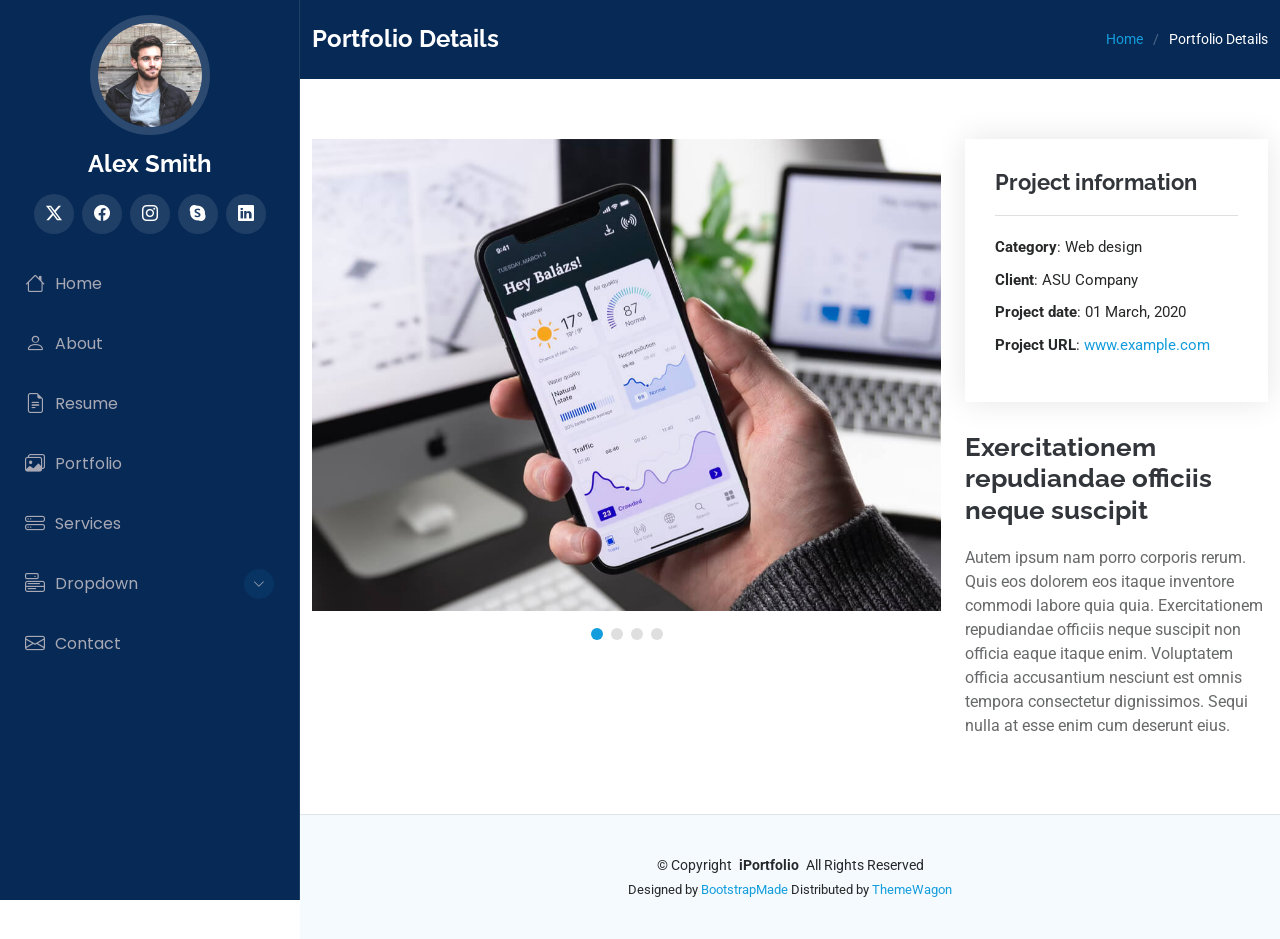
<file: portfolio-details.html>
<!DOCTYPE html>
<html lang="en">

<head>
  <meta charset="utf-8">
  <meta content="width=device-width, initial-scale=1.0" name="viewport">
  <title>Thuba Jason Hutchinson</title>
  <meta content="" name="description">
  <meta content="" name="keywords">

  <!-- Favicons -->
  <link href="assets/img/favicon.png" rel="icon">
  <link href="assets/img/apple-touch-icon.png" rel="apple-touch-icon">

  <!-- Fonts -->
  <link href="https://fonts.googleapis.com" rel="preconnect">
  <link href="https://fonts.gstatic.com" rel="preconnect" crossorigin>
  <link href="https://fonts.googleapis.com/css2?family=Roboto:ital,wght@0,100;0,300;0,400;0,500;0,700;0,900;1,100;1,300;1,400;1,500;1,700;1,900&family=Poppins:ital,wght@0,100;0,200;0,300;0,400;0,500;0,600;0,700;0,800;0,900;1,100;1,200;1,300;1,400;1,500;1,600;1,700;1,800;1,900&family=Raleway:ital,wght@0,100;0,200;0,300;0,400;0,500;0,600;0,700;0,800;0,900;1,100;1,200;1,300;1,400;1,500;1,600;1,700;1,800;1,900&display=swap" rel="stylesheet">

  <!-- Vendor CSS Files -->
  <link href="assets/vendor/bootstrap/css/bootstrap.min.css" rel="stylesheet">
  <link href="assets/vendor/bootstrap-icons/bootstrap-icons.css" rel="stylesheet">
  <link href="assets/vendor/aos/aos.css" rel="stylesheet">
  <link href="assets/vendor/glightbox/css/glightbox.min.css" rel="stylesheet">
  <link href="assets/vendor/swiper/swiper-bundle.min.css" rel="stylesheet">

  <!-- Main CSS File -->
  <link href="assets/css/main.css" rel="stylesheet">

  <!-- =======================================================
  * Template Name: iPortfolio
  * Template URL: https://bootstrapmade.com/iportfolio-bootstrap-portfolio-websites-template/
  * Updated: Jun 29 2024 with Bootstrap v5.3.3
  * Author: BootstrapMade.com
  * License: https://bootstrapmade.com/license/
  ======================================================== -->
</head>

<body class="portfolio-details-page">

  <header id="header" class="header dark-background d-flex flex-column">
    <i class="header-toggle d-xl-none bi bi-list"></i>

    <div class="profile-img">
      <img src="assets/img/my-profile-img.jpg" alt="" class="img-fluid rounded-circle">
    </div>

    <a href="index.html" class="logo d-flex align-items-center justify-content-center">
      <!-- Uncomment the line below if you also wish to use an image logo -->
      <!-- <img src="assets/img/logo.png" alt=""> -->
      <h1 class="sitename">Alex Smith</h1>
    </a>

    <div class="social-links text-center">
      <a href="#" class="twitter"><i class="bi bi-twitter-x"></i></a>
      <a href="#" class="facebook"><i class="bi bi-facebook"></i></a>
      <a href="#" class="instagram"><i class="bi bi-instagram"></i></a>
      <a href="#" class="google-plus"><i class="bi bi-skype"></i></a>
      <a href="#" class="linkedin"><i class="bi bi-linkedin"></i></a>
    </div>

    <nav id="navmenu" class="navmenu">
      <ul>
        <li><a href="#hero"><i class="bi bi-house navicon"></i>Home</a></li>
        <li><a href="#about"><i class="bi bi-person navicon"></i> About</a></li>
        <li><a href="#resume"><i class="bi bi-file-earmark-text navicon"></i> Resume</a></li>
        <li><a href="#portfolio"><i class="bi bi-images navicon"></i> Portfolio</a></li>
        <li><a href="#services"><i class="bi bi-hdd-stack navicon"></i> Services</a></li>
        <li class="dropdown"><a href="#"><i class="bi bi-menu-button navicon"></i> <span>Dropdown</span> <i class="bi bi-chevron-down toggle-dropdown"></i></a>
          <ul>
            <li><a href="#">Dropdown 1</a></li>
            <li class="dropdown"><a href="#"><span>Deep Dropdown</span> <i class="bi bi-chevron-down toggle-dropdown"></i></a>
              <ul>
                <li><a href="#">Deep Dropdown 1</a></li>
                <li><a href="#">Deep Dropdown 2</a></li>
                <li><a href="#">Deep Dropdown 3</a></li>
                <li><a href="#">Deep Dropdown 4</a></li>
                <li><a href="#">Deep Dropdown 5</a></li>
              </ul>
            </li>
            <li><a href="#">Dropdown 2</a></li>
            <li><a href="#">Dropdown 3</a></li>
            <li><a href="#">Dropdown 4</a></li>
          </ul>
        </li>
        <li><a href="#contact"><i class="bi bi-envelope navicon"></i> Contact</a></li>
      </ul>
    </nav>

  </header>

  <main class="main">

    <!-- Page Title -->
    <div class="page-title dark-background">
      <div class="container d-lg-flex justify-content-between align-items-center">
        <h1 class="mb-2 mb-lg-0">Portfolio Details</h1>
        <nav class="breadcrumbs">
          <ol>
            <li><a href="index.html">Home</a></li>
            <li class="current">Portfolio Details</li>
          </ol>
        </nav>
      </div>
    </div><!-- End Page Title -->

    <!-- Portfolio Details Section -->
    <section id="portfolio-details" class="portfolio-details section">

      <div class="container" data-aos="fade-up" data-aos-delay="100">

        <div class="row gy-4">

          <div class="col-lg-8">
            <div class="portfolio-details-slider swiper init-swiper">

              <script type="application/json" class="swiper-config">
                {
                  "loop": true,
                  "speed": 600,
                  "autoplay": {
                    "delay": 5000
                  },
                  "slidesPerView": "auto",
                  "pagination": {
                    "el": ".swiper-pagination",
                    "type": "bullets",
                    "clickable": true
                  }
                }
              </script>

              <div class="swiper-wrapper align-items-center">

                <div class="swiper-slide">
                  <img src="assets/img/portfolio/app-1.jpg" alt="">
                </div>

                <div class="swiper-slide">
                  <img src="assets/img/portfolio/product-1.jpg" alt="">
                </div>

                <div class="swiper-slide">
                  <img src="assets/img/portfolio/branding-1.jpg" alt="">
                </div>

                <div class="swiper-slide">
                  <img src="assets/img/portfolio/books-1.jpg" alt="">
                </div>

              </div>
              <div class="swiper-pagination"></div>
            </div>
          </div>

          <div class="col-lg-4">
            <div class="portfolio-info" data-aos="fade-up" data-aos-delay="200">
              <h3>Project information</h3>
              <ul>
                <li><strong>Category</strong>: Web design</li>
                <li><strong>Client</strong>: ASU Company</li>
                <li><strong>Project date</strong>: 01 March, 2020</li>
                <li><strong>Project URL</strong>: <a href="#">www.example.com</a></li>
              </ul>
            </div>
            <div class="portfolio-description" data-aos="fade-up" data-aos-delay="300">
              <h2>Exercitationem repudiandae officiis neque suscipit</h2>
              <p>
                Autem ipsum nam porro corporis rerum. Quis eos dolorem eos itaque inventore commodi labore quia quia. Exercitationem repudiandae officiis neque suscipit non officia eaque itaque enim. Voluptatem officia accusantium nesciunt est omnis tempora consectetur dignissimos. Sequi nulla at esse enim cum deserunt eius.
              </p>
            </div>
          </div>

        </div>

      </div>

    </section><!-- /Portfolio Details Section -->

  </main>

  <footer id="footer" class="footer position-relative light-background">

    <div class="container">
      <div class="copyright text-center ">
        <p>© <span>Copyright</span> <strong class="px-1 sitename">iPortfolio</strong> <span>All Rights Reserved</span></p>
      </div>
      <div class="credits">
        <!-- All the links in the footer should remain intact. -->
        <!-- You can delete the links only if you've purchased the pro version. -->
        <!-- Licensing information: https://bootstrapmade.com/license/ -->
        <!-- Purchase the pro version with working PHP/AJAX contact form: [buy-url] -->
        Designed by <a href="https://bootstrapmade.com/">BootstrapMade</a> Distributed by <a href="https://themewagon.com">ThemeWagon</a>
      </div>
    </div>

  </footer>

  <!-- Scroll Top -->
  <a href="#" id="scroll-top" class="scroll-top d-flex align-items-center justify-content-center"><i class="bi bi-arrow-up-short"></i></a>

  <!-- Preloader -->
  <div id="preloader"></div>

  <!-- Vendor JS Files -->
  <script src="assets/vendor/bootstrap/js/bootstrap.bundle.min.js"></script>
  <script src="assets/vendor/php-email-form/validate.js"></script>
  <script src="assets/vendor/aos/aos.js"></script>
  <script src="assets/vendor/typed.js/typed.umd.js"></script>
  <script src="assets/vendor/purecounter/purecounter_vanilla.js"></script>
  <script src="assets/vendor/waypoints/noframework.waypoints.js"></script>
  <script src="assets/vendor/glightbox/js/glightbox.min.js"></script>
  <script src="assets/vendor/imagesloaded/imagesloaded.pkgd.min.js"></script>
  <script src="assets/vendor/isotope-layout/isotope.pkgd.min.js"></script>
  <script src="assets/vendor/swiper/swiper-bundle.min.js"></script>

  <!-- Main JS File -->
  <script src="assets/js/main.js"></script>

</body>

</html>
</file>
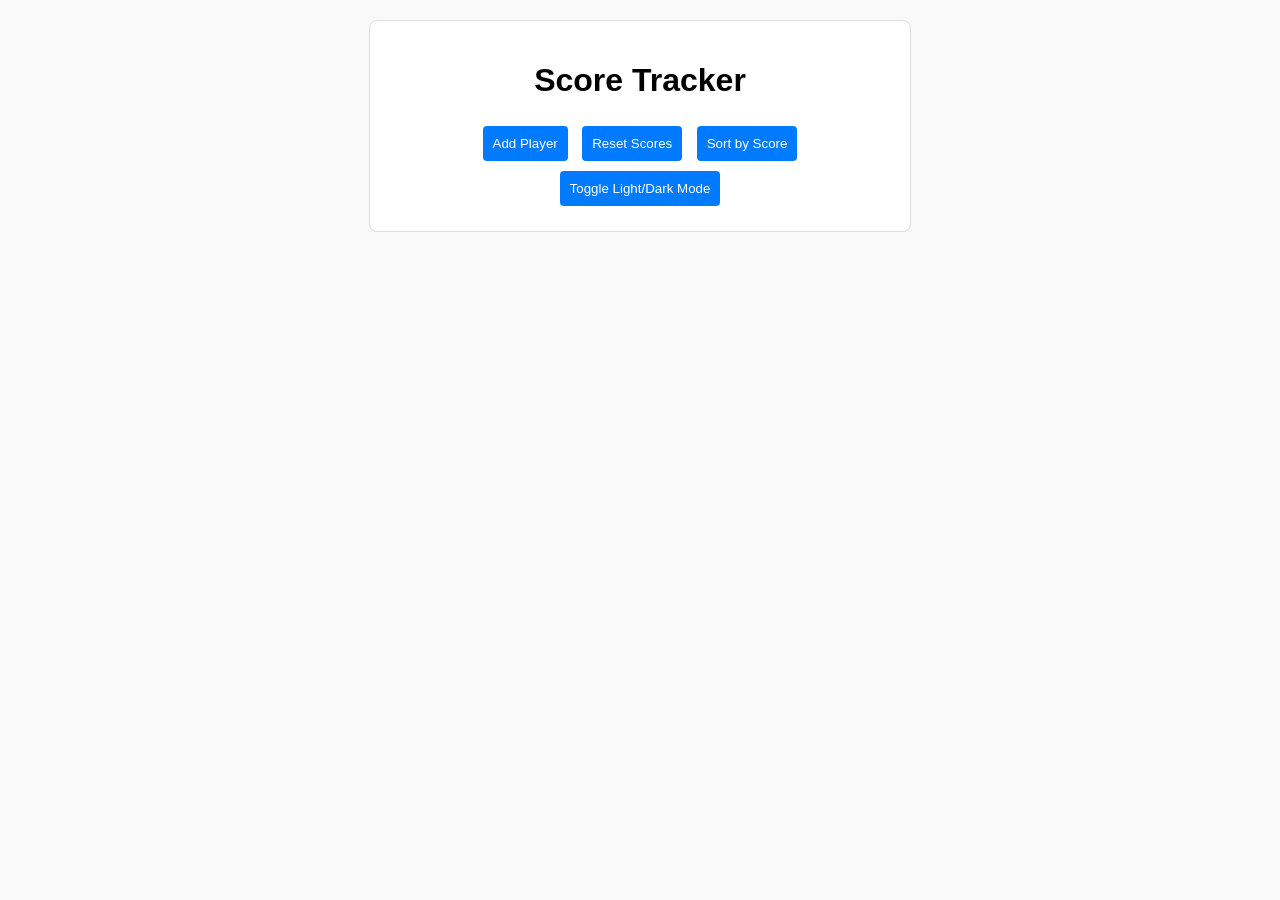
<file: score-tracker.html>
<!DOCTYPE html>
<html lang="en">
<head>
    <meta charset="UTF-8">
    <meta name="viewport" content="width=device-width, initial-scale=1.0">
    <title>Score Tracker</title>
    <link rel="stylesheet" href="forms/tracker/tracker-styles.css">
</head>
<body>
    <div id="app">
        <h1>Score Tracker</h1>
        <div id="players">
            <!-- Player scores will appear here -->
        </div>
        <button id="add-player">Add Player</button>
        <button id="reset-scores">Reset Scores</button>
        <button id="sort-scores">Sort by Score</button>
        <button id="toggle-theme">Toggle Light/Dark Mode</button>
    </div>
    <script src="script.js"></script>
</body>
</html>
</file>
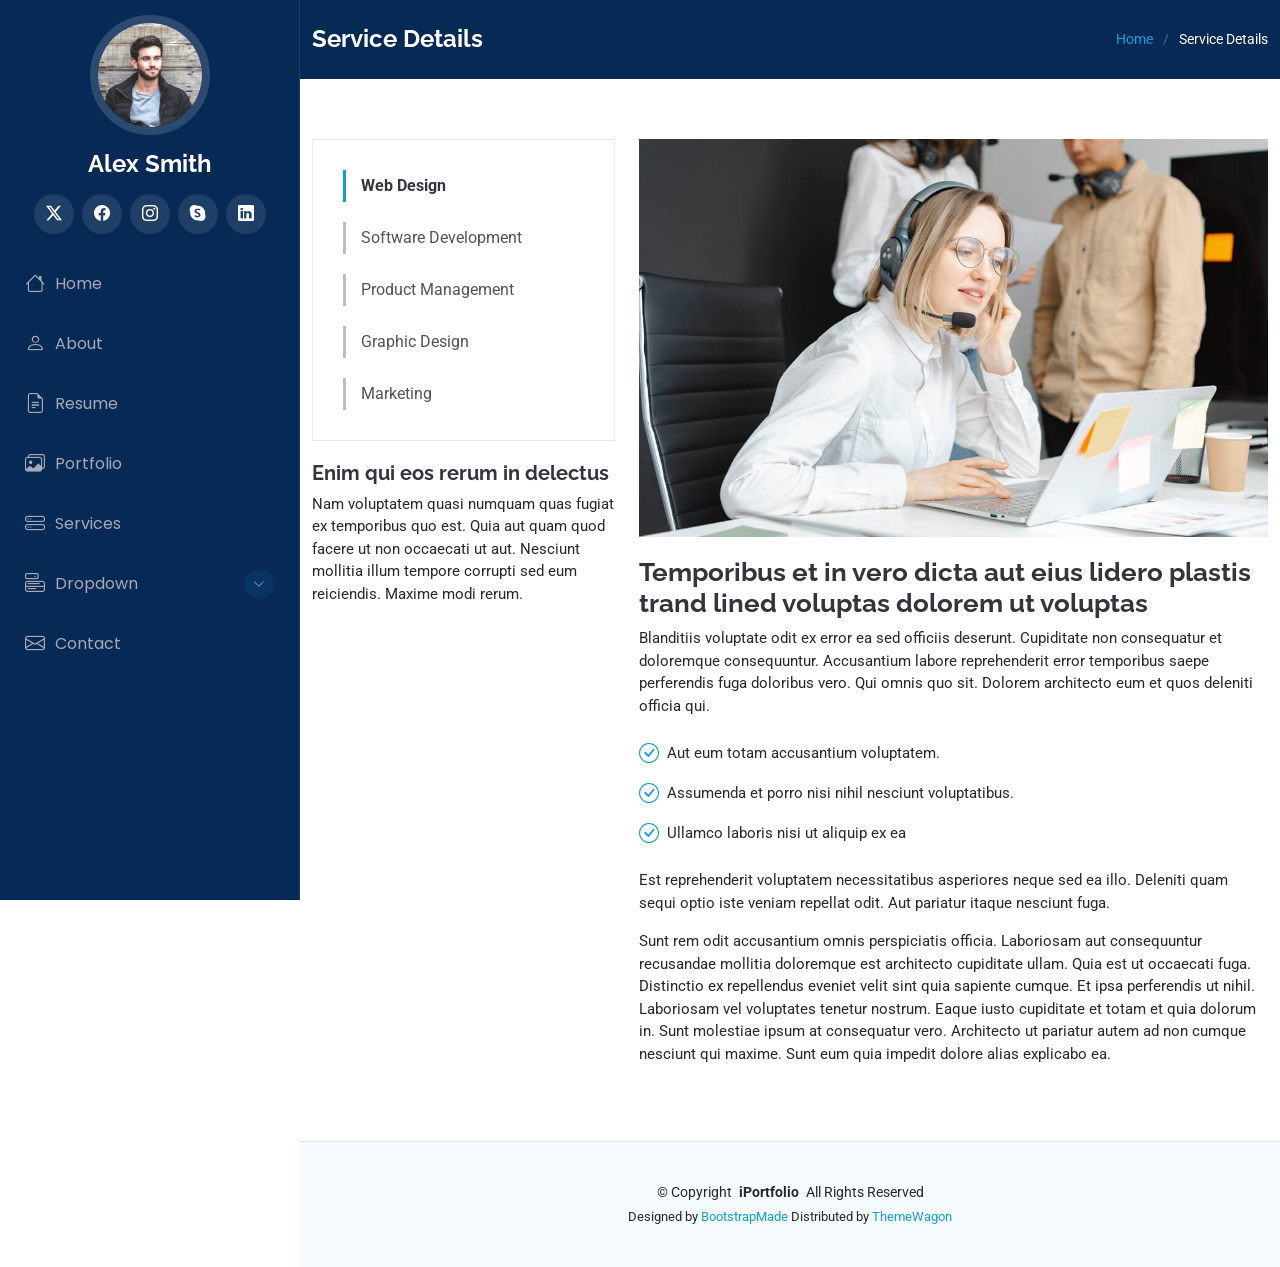
<file: service-details.html>
<!DOCTYPE html>
<html lang="en">

<head>
  <meta charset="utf-8">
  <meta content="width=device-width, initial-scale=1.0" name="viewport">
  <title>Thuba Jason Hutchinson</title>
  <meta content="" name="description">
  <meta content="" name="keywords">

  <!-- Favicons -->
  <link href="assets/img/favicon.png" rel="icon">
  <link href="assets/img/apple-touch-icon.png" rel="apple-touch-icon">

  <!-- Fonts -->
  <link href="https://fonts.googleapis.com" rel="preconnect">
  <link href="https://fonts.gstatic.com" rel="preconnect" crossorigin>
  <link href="https://fonts.googleapis.com/css2?family=Roboto:ital,wght@0,100;0,300;0,400;0,500;0,700;0,900;1,100;1,300;1,400;1,500;1,700;1,900&family=Poppins:ital,wght@0,100;0,200;0,300;0,400;0,500;0,600;0,700;0,800;0,900;1,100;1,200;1,300;1,400;1,500;1,600;1,700;1,800;1,900&family=Raleway:ital,wght@0,100;0,200;0,300;0,400;0,500;0,600;0,700;0,800;0,900;1,100;1,200;1,300;1,400;1,500;1,600;1,700;1,800;1,900&display=swap" rel="stylesheet">

  <!-- Vendor CSS Files -->
  <link href="assets/vendor/bootstrap/css/bootstrap.min.css" rel="stylesheet">
  <link href="assets/vendor/bootstrap-icons/bootstrap-icons.css" rel="stylesheet">
  <link href="assets/vendor/aos/aos.css" rel="stylesheet">
  <link href="assets/vendor/glightbox/css/glightbox.min.css" rel="stylesheet">
  <link href="assets/vendor/swiper/swiper-bundle.min.css" rel="stylesheet">

  <!-- Main CSS File -->
  <link href="assets/css/main.css" rel="stylesheet">

  <!-- =======================================================
  * Template Name: iPortfolio
  * Template URL: https://bootstrapmade.com/iportfolio-bootstrap-portfolio-websites-template/
  * Updated: Jun 29 2024 with Bootstrap v5.3.3
  * Author: BootstrapMade.com
  * License: https://bootstrapmade.com/license/
  ======================================================== -->
</head>

<body class="service-details-page">

  <header id="header" class="header dark-background d-flex flex-column">
    <i class="header-toggle d-xl-none bi bi-list"></i>

    <div class="profile-img">
      <img src="assets/img/my-profile-img.jpg" alt="" class="img-fluid rounded-circle">
    </div>

    <a href="index.html" class="logo d-flex align-items-center justify-content-center">
      <!-- Uncomment the line below if you also wish to use an image logo -->
      <!-- <img src="assets/img/logo.png" alt=""> -->
      <h1 class="sitename">Alex Smith</h1>
    </a>

    <div class="social-links text-center">
      <a href="#" class="twitter"><i class="bi bi-twitter-x"></i></a>
      <a href="#" class="facebook"><i class="bi bi-facebook"></i></a>
      <a href="#" class="instagram"><i class="bi bi-instagram"></i></a>
      <a href="#" class="google-plus"><i class="bi bi-skype"></i></a>
      <a href="#" class="linkedin"><i class="bi bi-linkedin"></i></a>
    </div>

    <nav id="navmenu" class="navmenu">
      <ul>
        <li><a href="#hero"><i class="bi bi-house navicon"></i>Home</a></li>
        <li><a href="#about"><i class="bi bi-person navicon"></i> About</a></li>
        <li><a href="#resume"><i class="bi bi-file-earmark-text navicon"></i> Resume</a></li>
        <li><a href="#portfolio"><i class="bi bi-images navicon"></i> Portfolio</a></li>
        <li><a href="#services"><i class="bi bi-hdd-stack navicon"></i> Services</a></li>
        <li class="dropdown"><a href="#"><i class="bi bi-menu-button navicon"></i> <span>Dropdown</span> <i class="bi bi-chevron-down toggle-dropdown"></i></a>
          <ul>
            <li><a href="#">Dropdown 1</a></li>
            <li class="dropdown"><a href="#"><span>Deep Dropdown</span> <i class="bi bi-chevron-down toggle-dropdown"></i></a>
              <ul>
                <li><a href="#">Deep Dropdown 1</a></li>
                <li><a href="#">Deep Dropdown 2</a></li>
                <li><a href="#">Deep Dropdown 3</a></li>
                <li><a href="#">Deep Dropdown 4</a></li>
                <li><a href="#">Deep Dropdown 5</a></li>
              </ul>
            </li>
            <li><a href="#">Dropdown 2</a></li>
            <li><a href="#">Dropdown 3</a></li>
            <li><a href="#">Dropdown 4</a></li>
          </ul>
        </li>
        <li><a href="#contact"><i class="bi bi-envelope navicon"></i> Contact</a></li>
      </ul>
    </nav>

  </header>

  <main class="main">

    <!-- Page Title -->
    <div class="page-title dark-background">
      <div class="container d-lg-flex justify-content-between align-items-center">
        <h1 class="mb-2 mb-lg-0">Service Details</h1>
        <nav class="breadcrumbs">
          <ol>
            <li><a href="index.html">Home</a></li>
            <li class="current">Service Details</li>
          </ol>
        </nav>
      </div>
    </div><!-- End Page Title -->

    <!-- Service Details Section -->
    <section id="service-details" class="service-details section">

      <div class="container">

        <div class="row gy-4">

          <div class="col-lg-4" data-aos="fade-up" data-aos-delay="100">
            <div class="services-list">
              <a href="#" class="active">Web Design</a>
              <a href="#">Software Development</a>
              <a href="#">Product Management</a>
              <a href="#">Graphic Design</a>
              <a href="#">Marketing</a>
            </div>

            <h4>Enim qui eos rerum in delectus</h4>
            <p>Nam voluptatem quasi numquam quas fugiat ex temporibus quo est. Quia aut quam quod facere ut non occaecati ut aut. Nesciunt mollitia illum tempore corrupti sed eum reiciendis. Maxime modi rerum.</p>
          </div>

          <div class="col-lg-8" data-aos="fade-up" data-aos-delay="200">
            <img src="assets/img/services.jpg" alt="" class="img-fluid services-img">
            <h3>Temporibus et in vero dicta aut eius lidero plastis trand lined voluptas dolorem ut voluptas</h3>
            <p>
              Blanditiis voluptate odit ex error ea sed officiis deserunt. Cupiditate non consequatur et doloremque consequuntur. Accusantium labore reprehenderit error temporibus saepe perferendis fuga doloribus vero. Qui omnis quo sit. Dolorem architecto eum et quos deleniti officia qui.
            </p>
            <ul>
              <li><i class="bi bi-check-circle"></i> <span>Aut eum totam accusantium voluptatem.</span></li>
              <li><i class="bi bi-check-circle"></i> <span>Assumenda et porro nisi nihil nesciunt voluptatibus.</span></li>
              <li><i class="bi bi-check-circle"></i> <span>Ullamco laboris nisi ut aliquip ex ea</span></li>
            </ul>
            <p>
              Est reprehenderit voluptatem necessitatibus asperiores neque sed ea illo. Deleniti quam sequi optio iste veniam repellat odit. Aut pariatur itaque nesciunt fuga.
            </p>
            <p>
              Sunt rem odit accusantium omnis perspiciatis officia. Laboriosam aut consequuntur recusandae mollitia doloremque est architecto cupiditate ullam. Quia est ut occaecati fuga. Distinctio ex repellendus eveniet velit sint quia sapiente cumque. Et ipsa perferendis ut nihil. Laboriosam vel voluptates tenetur nostrum. Eaque iusto cupiditate et totam et quia dolorum in. Sunt molestiae ipsum at consequatur vero. Architecto ut pariatur autem ad non cumque nesciunt qui maxime. Sunt eum quia impedit dolore alias explicabo ea.
            </p>
          </div>

        </div>

      </div>

    </section><!-- /Service Details Section -->

  </main>

  <footer id="footer" class="footer position-relative light-background">

    <div class="container">
      <div class="copyright text-center ">
        <p>© <span>Copyright</span> <strong class="px-1 sitename">iPortfolio</strong> <span>All Rights Reserved</span></p>
      </div>
      <div class="credits">
        <!-- All the links in the footer should remain intact. -->
        <!-- You can delete the links only if you've purchased the pro version. -->
        <!-- Licensing information: https://bootstrapmade.com/license/ -->
        <!-- Purchase the pro version with working PHP/AJAX contact form: [buy-url] -->
        Designed by <a href="https://bootstrapmade.com/">BootstrapMade</a> Distributed by <a href="https://themewagon.com">ThemeWagon</a>
      </div>
    </div>

  </footer>

  <!-- Scroll Top -->
  <a href="#" id="scroll-top" class="scroll-top d-flex align-items-center justify-content-center"><i class="bi bi-arrow-up-short"></i></a>

  <!-- Preloader -->
  <div id="preloader"></div>

  <!-- Vendor JS Files -->
  <script src="assets/vendor/bootstrap/js/bootstrap.bundle.min.js"></script>
  <script src="assets/vendor/php-email-form/validate.js"></script>
  <script src="assets/vendor/aos/aos.js"></script>
  <script src="assets/vendor/typed.js/typed.umd.js"></script>
  <script src="assets/vendor/purecounter/purecounter_vanilla.js"></script>
  <script src="assets/vendor/waypoints/noframework.waypoints.js"></script>
  <script src="assets/vendor/glightbox/js/glightbox.min.js"></script>
  <script src="assets/vendor/imagesloaded/imagesloaded.pkgd.min.js"></script>
  <script src="assets/vendor/isotope-layout/isotope.pkgd.min.js"></script>
  <script src="assets/vendor/swiper/swiper-bundle.min.js"></script>

  <!-- Main JS File -->
  <script src="assets/js/main.js"></script>

</body>

</html>
</file>
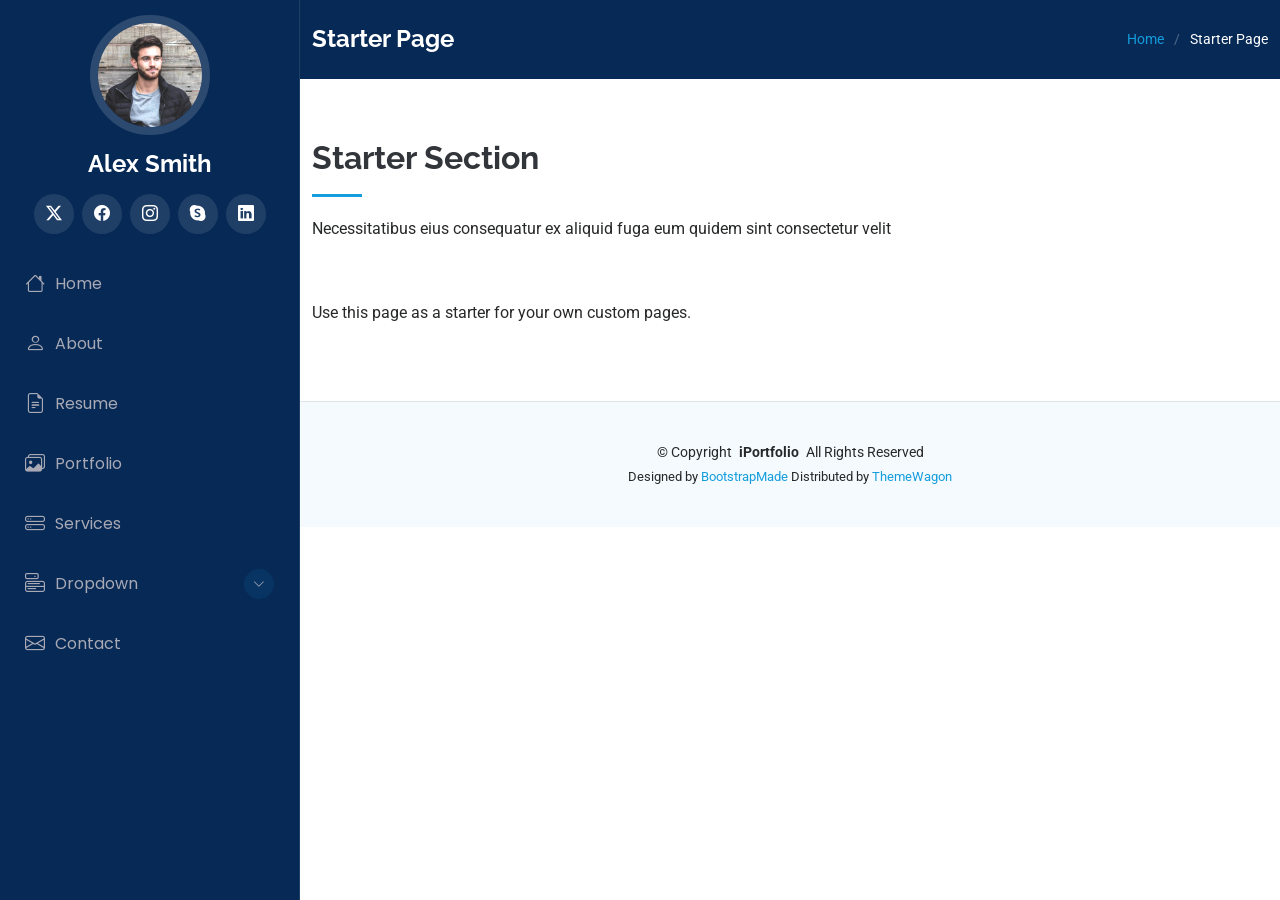
<file: starter-page.html>
<!DOCTYPE html>
<html lang="en">

<head>
  <meta charset="utf-8">
  <meta content="width=device-width, initial-scale=1.0" name="viewport">
  <title>Thuba Jason Hutchinson</title>
  <meta content="" name="description">
  <meta content="" name="keywords">

  <!-- Favicons -->
  <link href="assets/img/favicon.png" rel="icon">
  <link href="assets/img/apple-touch-icon.png" rel="apple-touch-icon">

  <!-- Fonts -->
  <link href="https://fonts.googleapis.com" rel="preconnect">
  <link href="https://fonts.gstatic.com" rel="preconnect" crossorigin>
  <link href="https://fonts.googleapis.com/css2?family=Roboto:ital,wght@0,100;0,300;0,400;0,500;0,700;0,900;1,100;1,300;1,400;1,500;1,700;1,900&family=Poppins:ital,wght@0,100;0,200;0,300;0,400;0,500;0,600;0,700;0,800;0,900;1,100;1,200;1,300;1,400;1,500;1,600;1,700;1,800;1,900&family=Raleway:ital,wght@0,100;0,200;0,300;0,400;0,500;0,600;0,700;0,800;0,900;1,100;1,200;1,300;1,400;1,500;1,600;1,700;1,800;1,900&display=swap" rel="stylesheet">

  <!-- Vendor CSS Files -->
  <link href="assets/vendor/bootstrap/css/bootstrap.min.css" rel="stylesheet">
  <link href="assets/vendor/bootstrap-icons/bootstrap-icons.css" rel="stylesheet">
  <link href="assets/vendor/aos/aos.css" rel="stylesheet">
  <link href="assets/vendor/glightbox/css/glightbox.min.css" rel="stylesheet">
  <link href="assets/vendor/swiper/swiper-bundle.min.css" rel="stylesheet">

  <!-- Main CSS File -->
  <link href="assets/css/main.css" rel="stylesheet">

  <!-- =======================================================
  * Template Name: iPortfolio
  * Template URL: https://bootstrapmade.com/iportfolio-bootstrap-portfolio-websites-template/
  * Updated: Jun 29 2024 with Bootstrap v5.3.3
  * Author: BootstrapMade.com
  * License: https://bootstrapmade.com/license/
  ======================================================== -->
</head>

<body class="starter-page-page">

  <header id="header" class="header dark-background d-flex flex-column">
    <i class="header-toggle d-xl-none bi bi-list"></i>

    <div class="profile-img">
      <img src="assets/img/my-profile-img.jpg" alt="" class="img-fluid rounded-circle">
    </div>

    <a href="index.html" class="logo d-flex align-items-center justify-content-center">
      <!-- Uncomment the line below if you also wish to use an image logo -->
      <!-- <img src="assets/img/logo.png" alt=""> -->
      <h1 class="sitename">Alex Smith</h1>
    </a>

    <div class="social-links text-center">
      <a href="#" class="twitter"><i class="bi bi-twitter-x"></i></a>
      <a href="#" class="facebook"><i class="bi bi-facebook"></i></a>
      <a href="#" class="instagram"><i class="bi bi-instagram"></i></a>
      <a href="#" class="google-plus"><i class="bi bi-skype"></i></a>
      <a href="#" class="linkedin"><i class="bi bi-linkedin"></i></a>
    </div>

    <nav id="navmenu" class="navmenu">
      <ul>
        <li><a href="#hero"><i class="bi bi-house navicon"></i>Home</a></li>
        <li><a href="#about"><i class="bi bi-person navicon"></i> About</a></li>
        <li><a href="#resume"><i class="bi bi-file-earmark-text navicon"></i> Resume</a></li>
        <li><a href="#portfolio"><i class="bi bi-images navicon"></i> Portfolio</a></li>
        <li><a href="#services"><i class="bi bi-hdd-stack navicon"></i> Services</a></li>
        <li class="dropdown"><a href="#"><i class="bi bi-menu-button navicon"></i> <span>Dropdown</span> <i class="bi bi-chevron-down toggle-dropdown"></i></a>
          <ul>
            <li><a href="#">Dropdown 1</a></li>
            <li class="dropdown"><a href="#"><span>Deep Dropdown</span> <i class="bi bi-chevron-down toggle-dropdown"></i></a>
              <ul>
                <li><a href="#">Deep Dropdown 1</a></li>
                <li><a href="#">Deep Dropdown 2</a></li>
                <li><a href="#">Deep Dropdown 3</a></li>
                <li><a href="#">Deep Dropdown 4</a></li>
                <li><a href="#">Deep Dropdown 5</a></li>
              </ul>
            </li>
            <li><a href="#">Dropdown 2</a></li>
            <li><a href="#">Dropdown 3</a></li>
            <li><a href="#">Dropdown 4</a></li>
          </ul>
        </li>
        <li><a href="#contact"><i class="bi bi-envelope navicon"></i> Contact</a></li>
      </ul>
    </nav>

  </header>

  <main class="main">

    <!-- Page Title -->
    <div class="page-title dark-background">
      <div class="container d-lg-flex justify-content-between align-items-center">
        <h1 class="mb-2 mb-lg-0">Starter Page</h1>
        <nav class="breadcrumbs">
          <ol>
            <li><a href="index.html">Home</a></li>
            <li class="current">Starter Page</li>
          </ol>
        </nav>
      </div>
    </div><!-- End Page Title -->

    <!-- Starter Section Section -->
    <section id="starter-section" class="starter-section section">

      <!-- Section Title -->
      <div class="container section-title" data-aos="fade-up">
        <h2>Starter Section</h2>
        <p>Necessitatibus eius consequatur ex aliquid fuga eum quidem sint consectetur velit</p>
      </div><!-- End Section Title -->

      <div class="container" data-aos="fade-up">
        <p>Use this page as a starter for your own custom pages.</p>
      </div>

    </section><!-- /Starter Section Section -->

  </main>

  <footer id="footer" class="footer position-relative light-background">

    <div class="container">
      <div class="copyright text-center ">
        <p>© <span>Copyright</span> <strong class="px-1 sitename">iPortfolio</strong> <span>All Rights Reserved</span></p>
      </div>
      <div class="credits">
        <!-- All the links in the footer should remain intact. -->
        <!-- You can delete the links only if you've purchased the pro version. -->
        <!-- Licensing information: https://bootstrapmade.com/license/ -->
        <!-- Purchase the pro version with working PHP/AJAX contact form: [buy-url] -->
        Designed by <a href="https://bootstrapmade.com/">BootstrapMade</a> Distributed by <a href="https://themewagon.com">ThemeWagon</a>
      </div>
    </div>

  </footer>

  <!-- Scroll Top -->
  <a href="#" id="scroll-top" class="scroll-top d-flex align-items-center justify-content-center"><i class="bi bi-arrow-up-short"></i></a>

  <!-- Preloader -->
  <div id="preloader"></div>

  <!-- Vendor JS Files -->
  <script src="assets/vendor/bootstrap/js/bootstrap.bundle.min.js"></script>
  <script src="assets/vendor/php-email-form/validate.js"></script>
  <script src="assets/vendor/aos/aos.js"></script>
  <script src="assets/vendor/typed.js/typed.umd.js"></script>
  <script src="assets/vendor/purecounter/purecounter_vanilla.js"></script>
  <script src="assets/vendor/waypoints/noframework.waypoints.js"></script>
  <script src="assets/vendor/glightbox/js/glightbox.min.js"></script>
  <script src="assets/vendor/imagesloaded/imagesloaded.pkgd.min.js"></script>
  <script src="assets/vendor/isotope-layout/isotope.pkgd.min.js"></script>
  <script src="assets/vendor/swiper/swiper-bundle.min.js"></script>

  <!-- Main JS File -->
  <script src="assets/js/main.js"></script>

</body>

</html>
</file>
<file: forms/tracker/tracker-styles.css>
body {
    font-family: Arial, sans-serif;
    text-align: center;
    margin: 20px;
    background-color: var(--bg-color, #f9f9f9);
    color: var(--text-color, #000);
}

#app {
    max-width: 500px;
    margin: auto;
    padding: 20px;
    border: 1px solid var(--border-color, #ddd);
    border-radius: 8px;
    background: var(--card-bg, #ffffff);
}

.player {
    display: flex;
    justify-content: space-between;
    align-items: center;
    margin: 10px 0;
    padding: 10px;
    border: 1px solid var(--border-color, #ccc);
    border-radius: 4px;
}

.player.leader {
    background-color: gold;
    color: black;
    font-weight: bold;
}

button {
    margin: 5px;
    padding: 10px;
    border: none;
    border-radius: 4px;
    background: #007bff;
    color: white;
    cursor: pointer;
}

button:hover {
    background: #0056b3;
}

/* Dark Theme */
body.dark-mode {
    --bg-color: #1e1e1e;
    --text-color: #ffffff;
    --border-color: #444;
    --card-bg: #2c2c2c;
}
</file>
<file: assets/css/main.css>
/**
* Template Name: iPortfolio
* Template URL: https://bootstrapmade.com/iportfolio-bootstrap-portfolio-websites-template/
* Updated: Jun 29 2024 with Bootstrap v5.3.3
* Author: BootstrapMade.com
* License: https://bootstrapmade.com/license/
*/

/*--------------------------------------------------------------
# Font & Color Variables
# Help: https://bootstrapmade.com/color-system/
--------------------------------------------------------------*/
/* Fonts */
:root {
  --default-font: "Roboto",  system-ui, -apple-system, "Segoe UI", Roboto, "Helvetica Neue", Arial, "Noto Sans", "Liberation Sans", sans-serif, "Apple Color Emoji", "Segoe UI Emoji", "Segoe UI Symbol", "Noto Color Emoji";
  --heading-font: "Raleway",  sans-serif;
  --nav-font: "Poppins",  sans-serif;
}

/* Global Colors - The following color variables are used throughout the website. Updating them here will change the color scheme of the entire website */
:root { 
  --background-color: #ffffff; /* Background color for the entire website, including individual sections */
  --default-color: #272829; /* Default color used for the majority of the text content across the entire website */
  --heading-color: #32363b; /* Color for headings, subheadings and title throughout the website */
  --accent-color: #149ddd; /* Accent color that represents your brand on the website. It's used for buttons, links, and other elements that need to stand out */
  --surface-color: #ffffff; /* The surface color is used as a background of boxed elements within sections, such as cards, icon boxes, or other elements that require a visual separation from the global background. */
  --contrast-color: #ffffff; /* Contrast color for text, ensuring readability against backgrounds of accent, heading, or default colors. */
}

/* Nav Menu Colors - The following color variables are used specifically for the navigation menu. They are separate from the global colors to allow for more customization options */
:root {
  --nav-color: #a8a9b4;  /* The default color of the main navmenu links */
  --nav-hover-color: #ffffff; /* Applied to main navmenu links when they are hovered over or active */
  --nav-mobile-background-color: #040b14; /* Used as the background color for mobile navigation menu */
  --nav-dropdown-background-color: #040b14; /* Used as the background color for dropdown items that appear when hovering over primary navigation items */
  --nav-dropdown-color: #a8a9b4; /* Used for navigation links of the dropdown items in the navigation menu. */
  --nav-dropdown-hover-color: #ffffff; /* Similar to --nav-hover-color, this color is applied to dropdown navigation links when they are hovered over. */
}

/* Color Presets - These classes override global colors when applied to any section or element, providing reuse of the sam color scheme. */

.light-background {
  --background-color: #f4fafd;
  --surface-color: #ffffff;
}

.dark-background {
  --background-color: #072956;
  --default-color: #ffffff;
  --heading-color: #ffffff;
  --surface-color: #151f2b;
  --contrast-color: #ffffff;
}

/* Smooth scroll */
:root {
  scroll-behavior: smooth;
}

/*--------------------------------------------------------------
# General Styling & Shared Classes
--------------------------------------------------------------*/
body {
  color: var(--default-color);
  background-color: var(--background-color);
  font-family: var(--default-font);
}

a {
  color: var(--accent-color);
  text-decoration: none;
  transition: 0.3s;
}

a:hover {
  color: color-mix(in srgb, var(--accent-color), transparent 25%);
  text-decoration: none;
}

h1,
h2,
h3,
h4,
h5,
h6 {
  color: var(--heading-color);
  font-family: var(--heading-font);
}

/* PHP Email Form Messages
------------------------------*/
.php-email-form .error-message {
  display: none;
  background: #df1529;
  color: #ffffff;
  text-align: left;
  padding: 15px;
  margin-bottom: 24px;
  font-weight: 600;
}

.php-email-form .sent-message {
  display: none;
  color: #ffffff;
  background: #059652;
  text-align: center;
  padding: 15px;
  margin-bottom: 24px;
  font-weight: 600;
}

.php-email-form .loading {
  display: none;
  background: var(--surface-color);
  text-align: center;
  padding: 15px;
  margin-bottom: 24px;
}

.php-email-form .loading:before {
  content: "";
  display: inline-block;
  border-radius: 50%;
  width: 24px;
  height: 24px;
  margin: 0 10px -6px 0;
  border: 3px solid var(--accent-color);
  border-top-color: var(--surface-color);
  animation: php-email-form-loading 1s linear infinite;
}

@keyframes php-email-form-loading {
  0% {
    transform: rotate(0deg);
  }

  100% {
    transform: rotate(360deg);
  }
}

/*--------------------------------------------------------------
# Global Header
--------------------------------------------------------------*/
.header {
  color: var(--default-color);
  background-color: var(--background-color);
  position: fixed;
  top: 0;
  left: 0;
  bottom: 0;
  padding: 0 15px;
  width: 300px;
  transition: all ease-in-out 0.3s;
  overflow-y: auto;
  z-index: 997;
  border-right: 1px solid color-mix(in srgb, var(--default-color), transparent 90%);
}

.header .profile-img img {
  margin: 15px auto;
  display: block;
  width: 120px;
  border: 8px solid color-mix(in srgb, var(--default-color), transparent 85%);
}

.header .logo {
  line-height: 1;
  margin-bottom: 15px;
}

.header .logo img {
  max-height: 32px;
  margin-right: 8px;
}

.header .logo h1 {
  font-size: 24px;
  margin: 0;
  font-weight: 700;
  color: var(--heading-color);
}

.header .social-links {
  margin: 0 0 20px 0;
}

.header .social-links a {
  font-size: 16px;
  display: inline-flex;
  align-items: center;
  justify-content: center;
  background: color-mix(in srgb, var(--default-color), transparent 90%);
  color: var(--default-color);
  margin: 0 2px;
  border-radius: 50%;
  text-align: center;
  width: 40px;
  height: 40px;
  transition: 0.3s;
}

.header .social-links a:hover {
  color: var(--contrast-color);
  background: var(--accent-color);
}

@media (min-width: 1200px) {

  .header~main,
  .header~#footer {
    margin-left: 300px;
  }
}

@media (max-width: 1199px) {
  .header {
    left: -100%;
  }
}

.header.header-show {
  left: 0;
}

.header .header-toggle {
  color: var(--contrast-color);
  background-color: var(--accent-color);
  font-size: 22px;
  display: flex;
  align-items: center;
  justify-content: center;
  width: 40px;
  height: 40px;
  border-radius: 50%;
  cursor: pointer;
  position: fixed;
  top: 15px;
  right: 15px;
  z-index: 9999;
  transition: background-color 0.3s;
}

.header .header-toggle:hover {
  color: var(--contrast-color);
  background-color: color-mix(in srgb, var(--accent-color) 90%, white 15%);
}

/*--------------------------------------------------------------
# Navigation Menu
--------------------------------------------------------------*/
.mobile-nav-toggle {
  display: none;
}

.navmenu {
  padding: 0;
  z-index: 9997;
}

.navmenu ul {
  list-style: none;
  padding: 0 0 20px 0;
  margin: 0;
}

.navmenu a,
.navmenu a:focus {
  color: var(--nav-color);
  padding: 15px 10px;
  font-family: var(--nav-font);
  font-size: 16px;
  font-weight: 400;
  display: flex;
  align-items: center;
  white-space: nowrap;
  transition: 0.3s;
  width: 100%;
}

.navmenu a .navicon,
.navmenu a:focus .navicon {
  font-size: 20px;
  margin-right: 10px;
}

.navmenu a .toggle-dropdown,
.navmenu a:focus .toggle-dropdown {
  font-size: 12px;
  line-height: 0;
  margin-left: auto;
  width: 30px;
  height: 30px;
  display: flex;
  align-items: center;
  justify-content: center;
  border-radius: 50%;
  transition: 0.3s;
  flex-shrink: 0;
  background-color: color-mix(in srgb, var(--accent-color), transparent 90%);
}

.navmenu a .toggle-dropdown:hover,
.navmenu a:focus .toggle-dropdown:hover {
  background-color: var(--accent-color);
  color: var(--contrast-color);
}

.navmenu a:hover,
.navmenu .active,
.navmenu .active:focus {
  color: var(--nav-hover-color);
}

.navmenu a:hover .navicon,
.navmenu .active .navicon,
.navmenu .active:focus .navicon {
  color: var(--accent-color);
}

.navmenu .active .toggle-dropdown,
.navmenu .active:focus .toggle-dropdown {
  background-color: var(--accent-color);
  color: var(--contrast-color);
  transform: rotate(180deg);
}

.navmenu .dropdown {
  display: block;
}

.navmenu .dropdown a,
.navmenu .dropdown a:focus {
  color: --nav-dropdown-color;
}

.navmenu .dropdown a:hover,
.navmenu .dropdown .active,
.navmenu .dropdown .active:focus {
  color: var(--nav-dropdown-hover-color);
}

.navmenu .dropdown ul {
  position: static;
  display: none;
  z-index: 99;
  padding: 5px 10px;
  margin: 5px 10px;
  background-color: var(--nav-dropdown-background-color);
  border: 1px solid color-mix(in srgb, var(--default-color), transparent 90%);
  box-shadow: none;
  transition: all 0.5s ease-in-out;
}

.navmenu .dropdown ul ul {
  background-color: rgba(33, 37, 41, 0.1);
}

.navmenu .dropdown>.dropdown-active {
  display: block;
  background-color: rgba(33, 37, 41, 0.03);
}

/*--------------------------------------------------------------
# Global Footer
--------------------------------------------------------------*/
.footer {
  color: var(--default-color);
  background-color: var(--background-color);
  font-size: 14px;
  padding: 40px 0;
  position: relative;
  border-top: 1px solid color-mix(in srgb, var(--default-color), transparent 90%);
}

.footer .copyright p {
  margin-bottom: 0;
}

.footer .credits {
  margin-top: 4px;
  font-size: 13px;
  text-align: center;
}

/*--------------------------------------------------------------
# Preloader
--------------------------------------------------------------*/
#preloader {
  position: fixed;
  inset: 0;
  z-index: 999999;
  overflow: hidden;
  background: var(--background-color);
  transition: all 0.6s ease-out;
}

#preloader:before {
  content: "";
  position: fixed;
  top: calc(50% - 30px);
  left: calc(50% - 30px);
  border: 6px solid #ffffff;
  border-color: var(--accent-color) transparent var(--accent-color) transparent;
  border-radius: 50%;
  width: 60px;
  height: 60px;
  animation: animate-preloader 1.5s linear infinite;
}

@keyframes animate-preloader {
  0% {
    transform: rotate(0deg);
  }

  100% {
    transform: rotate(360deg);
  }
}

/*--------------------------------------------------------------
# Scroll Top Button
--------------------------------------------------------------*/
.scroll-top {
  position: fixed;
  visibility: hidden;
  opacity: 0;
  right: 15px;
  bottom: -15px;
  z-index: 99999;
  background-color: var(--accent-color);
  width: 44px;
  height: 44px;
  border-radius: 50px;
  transition: all 0.4s;
}

.scroll-top i {
  font-size: 24px;
  color: var(--contrast-color);
  line-height: 0;
}

.scroll-top:hover {
  background-color: color-mix(in srgb, var(--accent-color), transparent 20%);
  color: var(--contrast-color);
}

.scroll-top.active {
  visibility: visible;
  opacity: 1;
  bottom: 15px;
}

/*--------------------------------------------------------------
# Disable aos animation delay on mobile devices
--------------------------------------------------------------*/
@media screen and (max-width: 768px) {
  [data-aos-delay] {
    transition-delay: 0 !important;
  }
}

/*--------------------------------------------------------------
# Global Page Titles & Breadcrumbs
--------------------------------------------------------------*/
.page-title {
  color: var(--default-color);
  background-color: var(--background-color);
  padding: 25px 0;
  position: relative;
}

.page-title h1 {
  font-size: 24px;
  font-weight: 700;
}

.page-title .breadcrumbs ol {
  display: flex;
  flex-wrap: wrap;
  list-style: none;
  padding: 0;
  margin: 0;
  font-size: 14px;
  font-weight: 400;
}

.page-title .breadcrumbs ol li+li {
  padding-left: 10px;
}

.page-title .breadcrumbs ol li+li::before {
  content: "/";
  display: inline-block;
  padding-right: 10px;
  color: color-mix(in srgb, var(--default-color), transparent 70%);
}

/*--------------------------------------------------------------
# Global Sections
--------------------------------------------------------------*/
section,
.section {
  color: var(--default-color);
  background-color: var(--background-color);
  padding: 60px 0;
  overflow: clip;
}

/*--------------------------------------------------------------
# Global Section Titles
--------------------------------------------------------------*/
.section-title {
  padding-bottom: 60px;
  position: relative;
}

.section-title h2 {
  font-size: 32px;
  font-weight: 700;
  margin-bottom: 20px;
  padding-bottom: 20px;
  position: relative;
}

.section-title h2:after {
  content: "";
  position: absolute;
  display: block;
  width: 50px;
  height: 3px;
  background: var(--accent-color);
  left: 0;
  bottom: 0;
}

.section-title p {
  margin-bottom: 0;
}

/*--------------------------------------------------------------
# Hero Section
--------------------------------------------------------------*/
.hero {
  width: 100%;
  min-height: 100vh;
  position: relative;
  padding: 80px 0;
  display: flex;
  align-items: center;
  justify-content: center;
}

.hero img {
  position: absolute;
  inset: 0;
  display: block;
  width: 100%;
  height: 100%;
  object-fit: cover;
  z-index: 1;
}

.hero:before {
  content: "";
  background: color-mix(in srgb, var(--background-color), transparent 70%);
  position: absolute;
  inset: 0;
  z-index: 2;
}

.hero .container {
  position: relative;
  z-index: 3;
}

.hero h2 {
  margin: 0;
  font-size: 64px;
  font-weight: 700;
}

.hero p {
  margin: 5px 0 0 0;
  font-size: 26px;
}

.hero p span {
  letter-spacing: 1px;
  border-bottom: 2px solid var(--accent-color);
}

.hero .social-links {
  margin-top: 25px;
}

.hero .social-links a {
  font-size: 24px;
  display: inline-block;
  color: color-mix(in srgb, var(--default-color), transparent 50%);
  line-height: 1;
  margin-right: 20px;
  transition: 0.3s;
}

.hero .social-links a:hover {
  color: var(--accent-color);
}

@media (max-width: 768px) {
  .hero h2 {
    font-size: 32px;
  }

  .hero p {
    font-size: 20px;
  }
}

/*--------------------------------------------------------------
# About Section
--------------------------------------------------------------*/
.about .content h2 {
  font-weight: 700;
  font-size: 24px;
}

.about .content ul {
  list-style: none;
  padding: 0;
}

.about .content ul li {
  margin-bottom: 20px;
  display: flex;
  align-items: center;
}

.about .content ul strong {
  margin-right: 10px;
}

.about .content ul i {
  font-size: 16px;
  margin-right: 5px;
  color: var(--accent-color);
  line-height: 0;
}

/*--------------------------------------------------------------
# Stats Section
--------------------------------------------------------------*/
.stats .stats-item {
  padding: 30px;
  width: 100%;
}

.stats .stats-item i {
  color: var(--accent-color);
  display: block;
  font-size: 44px;
  float: left;
  line-height: 0;
}

.stats .stats-item .purecounter {
  color: var(--heading-color);
  font-size: 48px;
  line-height: 40px;
  display: block;
  font-weight: 700;
  margin-left: 60px;
}

.stats .stats-item p {
  color: color-mix(in srgb, var(--default-color), transparent 40%);
  padding: 15px 0 0 0;
  margin: 0 0 0 60px;
  font-family: var(--heading-font);
  font-size: 14px;
}

/*--------------------------------------------------------------
# Skills Section
--------------------------------------------------------------*/
.skills .progress {
  height: 60px;
  display: block;
  background: none;
  border-radius: 0;
}

.skills .progress .skill {
  color: var(--heading-color);
  padding: 0;
  margin: 0 0 6px 0;
  text-transform: uppercase;
  display: block;
  font-weight: 600;
  font-family: var(--heading-font);
}

.skills .progress .skill .val {
  float: right;
  font-style: normal;
}

.skills .progress-bar-wrap {
  background: color-mix(in srgb, var(--default-color), transparent 90%);
  height: 10px;
}

.skills .progress-bar {
  width: 1px;
  height: 10px;
  transition: 0.9s;
  background-color: var(--accent-color);
}

/*--------------------------------------------------------------
# Resume Section
--------------------------------------------------------------*/
.resume .resume-title {
  color: var(--heading-color);
  font-size: 26px;
  font-weight: 700;
  margin-top: 20px;
  margin-bottom: 20px;
}

.resume .resume-item {
  padding: 0 0 20px 20px;
  margin-top: -2px;
  border-left: 2px solid var(--accent-color);
  position: relative;
}

.resume .resume-item h4 {
  line-height: 18px;
  font-size: 18px;
  font-weight: 600;
  text-transform: uppercase;
  color: color-mix(in srgb, var(--default-color), transparent 20%);
  margin-bottom: 10px;
}

.resume .resume-item h5 {
  font-size: 16px;
  padding: 5px 15px;
  display: inline-block;
  font-weight: 600;
  margin-bottom: 10px;
}

.resume .resume-item ul {
  padding-left: 20px;
}

.resume .resume-item ul li {
  padding-bottom: 10px;
}

.resume .resume-item:last-child {
  padding-bottom: 0;
}

.resume .resume-item::before {
  content: "";
  position: absolute;
  width: 16px;
  height: 16px;
  border-radius: 50px;
  left: -9px;
  top: 0;
  background: var(--background-color);
  border: 2px solid var(--accent-color);
}

/*--------------------------------------------------------------
# Portfolio Section
--------------------------------------------------------------*/
.portfolio .portfolio-filters {
  padding: 0;
  margin: 0 auto 20px auto;
  list-style: none;
  text-align: center;
}

.portfolio .portfolio-filters li {
  cursor: pointer;
  display: inline-block;
  padding: 0;
  font-size: 14px;
  font-weight: 400;
  margin: 0 10px;
  line-height: 1;
  text-transform: uppercase;
  margin-bottom: 10px;
  transition: all 0.3s ease-in-out;
}

.portfolio .portfolio-filters li:hover,
.portfolio .portfolio-filters li.filter-active {
  color: var(--accent-color);
}

.portfolio .portfolio-filters li:first-child {
  margin-left: 0;
}

.portfolio .portfolio-filters li:last-child {
  margin-right: 0;
}

@media (max-width: 575px) {
  .portfolio .portfolio-filters li {
    font-size: 14px;
    margin: 0 5px;
  }
}

.portfolio .portfolio-content {
  position: relative;
  overflow: hidden;
}

.portfolio .portfolio-content img {
  transition: 0.3s;
}

.portfolio .portfolio-content .portfolio-info {
  opacity: 0;
  position: absolute;
  inset: 0;
  z-index: 3;
  transition: all ease-in-out 0.3s;
  background: rgba(0, 0, 0, 0.6);
  padding: 15px;
}

.portfolio .portfolio-content .portfolio-info h4 {
  font-size: 14px;
  padding: 5px 10px;
  font-weight: 400;
  color: #ffffff;
  display: inline-block;
  background-color: var(--accent-color);
}

.portfolio .portfolio-content .portfolio-info p {
  position: absolute;
  bottom: 10px;
  text-align: center;
  display: inline-block;
  left: 0;
  right: 0;
  font-size: 16px;
  font-weight: 600;
  color: rgba(255, 255, 255, 0.8);
}

.portfolio .portfolio-content .portfolio-info .preview-link,
.portfolio .portfolio-content .portfolio-info .details-link {
  position: absolute;
  left: calc(50% - 40px);
  font-size: 26px;
  top: calc(50% - 14px);
  color: #fff;
  transition: 0.3s;
  line-height: 1.2;
}

.portfolio .portfolio-content .portfolio-info .preview-link:hover,
.portfolio .portfolio-content .portfolio-info .details-link:hover {
  color: var(--accent-color);
}

.portfolio .portfolio-content .portfolio-info .details-link {
  left: 50%;
  font-size: 34px;
  line-height: 0;
}

.portfolio .portfolio-content:hover .portfolio-info {
  opacity: 1;
}

.portfolio .portfolio-content:hover img {
  transform: scale(1.1);
}

/*--------------------------------------------------------------
# Services Section
--------------------------------------------------------------*/
.services .service-item {
  position: relative;
}

.services .service-item .icon {
  background: var(--accent-color);
  display: flex;
  align-items: center;
  justify-content: center;
  width: 54px;
  height: 54px;
  border-radius: 50%;
  transition: 0.5s;
  border: 1px solid var(--accent-color);
  margin-right: 20px;
}

.services .service-item .icon i {
  color: var(--contrast-color);
  font-size: 24px;
  line-height: 0;
}

.services .service-item:hover .icon {
  background: var(--surface-color);
}

.services .service-item:hover .icon i {
  color: var(--accent-color);
}

.services .service-item .title {
  font-weight: 700;
  margin-bottom: 15px;
  font-size: 18px;
}

.services .service-item .title a {
  color: var(--heading-color);
}

.services .service-item .title a:hover {
  color: var(--accent-color);
}

.services .service-item .description {
  line-height: 24px;
  font-size: 14px;
}

/*--------------------------------------------------------------
# Testimonials Section
--------------------------------------------------------------*/
.testimonials .testimonials-carousel,
.testimonials .testimonials-slider {
  overflow: hidden;
}

.testimonials .testimonial-item {
  box-sizing: content-box;
  text-align: center;
  min-height: 320px;
}

.testimonials .testimonial-item .testimonial-img {
  width: 90px;
  border-radius: 50%;
  margin: 0 auto;
}

.testimonials .testimonial-item h3 {
  font-size: 18px;
  font-weight: bold;
  margin: 10px 0 5px 0;
}

.testimonials .testimonial-item h4 {
  font-size: 14px;
  color: color-mix(in srgb, var(--default-color), transparent 20%);
  margin: 0;
}

.testimonials .testimonial-item .quote-icon-left,
.testimonials .testimonial-item .quote-icon-right {
  color: color-mix(in srgb, var(--accent-color), transparent 40%);
  font-size: 26px;
  line-height: 0;
}

.testimonials .testimonial-item .quote-icon-left {
  display: inline-block;
  left: -5px;
  position: relative;
}

.testimonials .testimonial-item .quote-icon-right {
  display: inline-block;
  right: -5px;
  position: relative;
  top: 10px;
  transform: scale(-1, -1);
}

.testimonials .testimonial-item p {
  font-style: italic;
  margin: 0 15px 15px 15px;
  padding: 20px;
  background-color: var(--surface-color);
  position: relative;
  margin-bottom: 35px;
  border-radius: 6px;
  box-shadow: 0px 2px 15px rgba(0, 0, 0, 0.1);
}

.testimonials .testimonial-item p::after {
  content: "";
  width: 0;
  height: 0;
  border-top: 20px solid var(--surface-color);
  border-right: 20px solid transparent;
  border-left: 20px solid transparent;
  position: absolute;
  bottom: -20px;
  left: calc(50% - 20px);
}

.testimonials .swiper-wrapper {
  height: auto;
}

.testimonials .swiper-pagination {
  margin-top: 40px;
  position: relative;
}

.testimonials .swiper-pagination .swiper-pagination-bullet {
  width: 12px;
  height: 12px;
  background-color: var(--background-color);
  opacity: 1;
  border: 1px solid var(--accent-color);
}

.testimonials .swiper-pagination .swiper-pagination-bullet-active {
  background-color: var(--accent-color);
}

/*--------------------------------------------------------------
# Contact Section
--------------------------------------------------------------*/
.contact .info-wrap {
  background-color: var(--surface-color);
  box-shadow: 0px 0px 20px rgba(0, 0, 0, 0.1);
  padding: 30px;
}

@media (max-width: 575px) {
  .contact .info-wrap {
    padding: 20px;
  }
}

.contact .info-item {
  margin-bottom: 40px;
}

.contact .info-item i {
  font-size: 20px;
  color: var(--accent-color);
  background: color-mix(in srgb, var(--accent-color), transparent 92%);
  width: 44px;
  height: 44px;
  display: flex;
  justify-content: center;
  align-items: center;
  border-radius: 50px;
  transition: all 0.3s ease-in-out;
  margin-right: 15px;
}

.contact .info-item h3 {
  padding: 0;
  font-size: 18px;
  font-weight: 700;
  margin-bottom: 5px;
}

.contact .info-item p {
  padding: 0;
  margin-bottom: 0;
  font-size: 14px;
}

.contact .info-item:hover i {
  background: var(--accent-color);
  color: var(--contrast-color);
}

.contact .php-email-form {
  background-color: var(--surface-color);
  height: 100%;
  padding: 30px;
  box-shadow: 0px 0px 20px rgba(0, 0, 0, 0.1);
}

@media (max-width: 575px) {
  .contact .php-email-form {
    padding: 20px;
  }
}

.contact .php-email-form input[type=text],
.contact .php-email-form input[type=email],
.contact .php-email-form textarea {
  font-size: 14px;
  padding: 10px 15px;
  box-shadow: none;
  border-radius: 0;
  color: var(--default-color);
  background-color: var(--surface-color);
  border-color: color-mix(in srgb, var(--default-color), transparent 80%);
}

.contact .php-email-form input[type=text]:focus,
.contact .php-email-form input[type=email]:focus,
.contact .php-email-form textarea:focus {
  border-color: var(--accent-color);
}

.contact .php-email-form input[type=text]::placeholder,
.contact .php-email-form input[type=email]::placeholder,
.contact .php-email-form textarea::placeholder {
  color: color-mix(in srgb, var(--default-color), transparent 70%);
}

.contact .php-email-form button[type=submit] {
  color: var(--contrast-color);
  background: var(--accent-color);
  border: 0;
  padding: 10px 30px;
  transition: 0.4s;
  border-radius: 50px;
}

.contact .php-email-form button[type=submit]:hover {
  background: color-mix(in srgb, var(--accent-color), transparent 25%);
}

/*--------------------------------------------------------------
# Portfolio Details Section
--------------------------------------------------------------*/
.portfolio-details .portfolio-details-slider img {
  width: 100%;
}

.portfolio-details .portfolio-details-slider .swiper-pagination {
  margin-top: 20px;
  position: relative;
}

.portfolio-details .portfolio-details-slider .swiper-pagination .swiper-pagination-bullet {
  width: 12px;
  height: 12px;
  background-color: color-mix(in srgb, var(--default-color), transparent 85%);
  opacity: 1;
}

.portfolio-details .portfolio-details-slider .swiper-pagination .swiper-pagination-bullet-active {
  background-color: var(--accent-color);
}

.portfolio-details .portfolio-info {
  padding: 30px;
  box-shadow: 0px 0 30px rgba(0, 0, 0, 0.1);
}

.portfolio-details .portfolio-info h3 {
  font-size: 22px;
  font-weight: 700;
  margin-bottom: 20px;
  padding-bottom: 20px;
  border-bottom: 1px solid color-mix(in srgb, var(--default-color), transparent 85%);
}

.portfolio-details .portfolio-info ul {
  list-style: none;
  padding: 0;
  font-size: 15px;
}

.portfolio-details .portfolio-info ul li+li {
  margin-top: 10px;
}

.portfolio-details .portfolio-description {
  padding-top: 30px;
}

.portfolio-details .portfolio-description h2 {
  font-size: 26px;
  font-weight: 700;
  margin-bottom: 20px;
}

.portfolio-details .portfolio-description p {
  padding: 0;
  color: color-mix(in srgb, var(--default-color), transparent 30%);
}

/*--------------------------------------------------------------
# Service Details Section
--------------------------------------------------------------*/
.service-details .services-list {
  padding: 10px 30px;
  border: 1px solid color-mix(in srgb, var(--default-color), transparent 90%);
  margin-bottom: 20px;
}

.service-details .services-list a {
  display: block;
  line-height: 1;
  padding: 8px 0 8px 15px;
  border-left: 3px solid color-mix(in srgb, var(--default-color), transparent 70%);
  margin: 20px 0;
  color: color-mix(in srgb, var(--default-color), transparent 20%);
  transition: 0.3s;
}

.service-details .services-list a.active {
  color: var(--heading-color);
  font-weight: 700;
  border-color: var(--accent-color);
}

.service-details .services-list a:hover {
  border-color: var(--accent-color);
}

.service-details .services-img {
  margin-bottom: 20px;
}

.service-details h3 {
  font-size: 26px;
  font-weight: 700;
}

.service-details h4 {
  font-size: 20px;
  font-weight: 700;
}

.service-details p {
  font-size: 15px;
}

.service-details ul {
  list-style: none;
  padding: 0;
  font-size: 15px;
}

.service-details ul li {
  padding: 5px 0;
  display: flex;
  align-items: center;
}

.service-details ul i {
  font-size: 20px;
  margin-right: 8px;
  color: var(--accent-color);
}

/*--------------------------------------------------------------
# Starter Section Section
--------------------------------------------------------------*/
.starter-section {
  /* Add your styles here */
}
</file>
